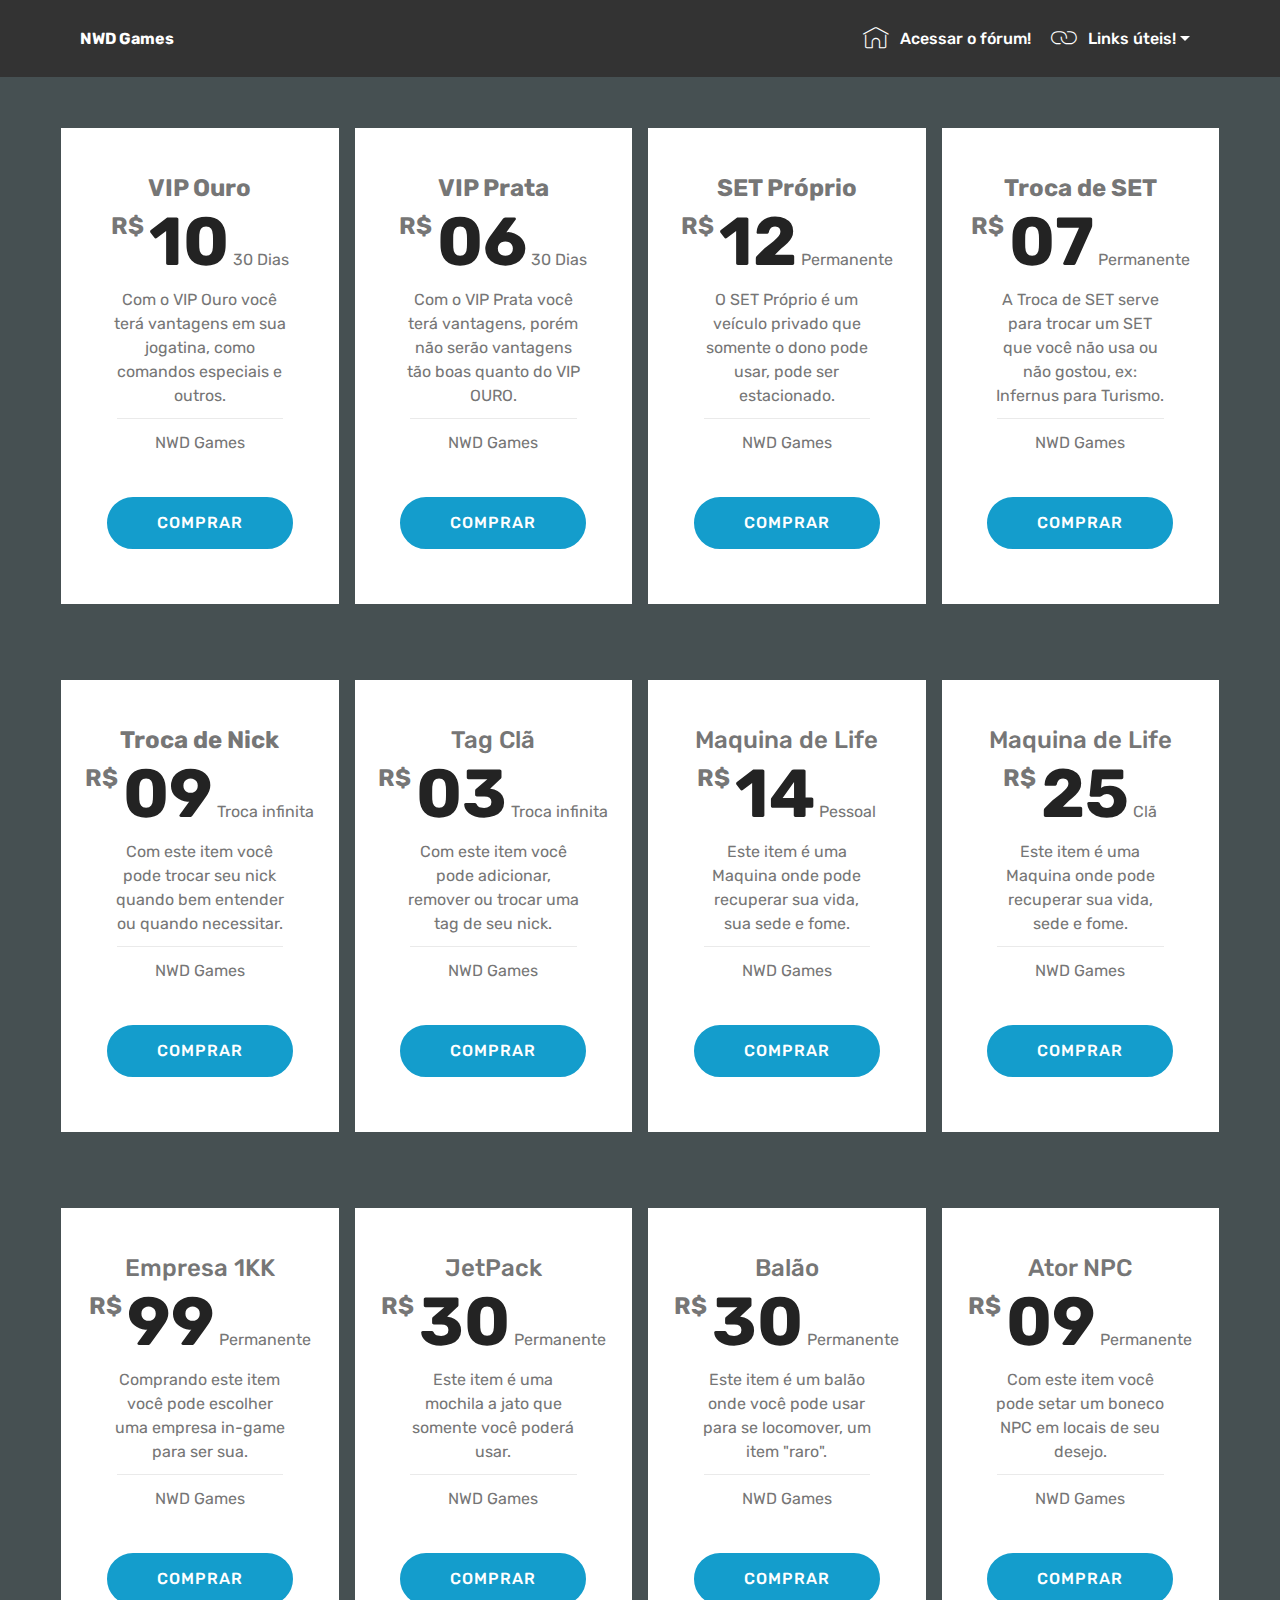
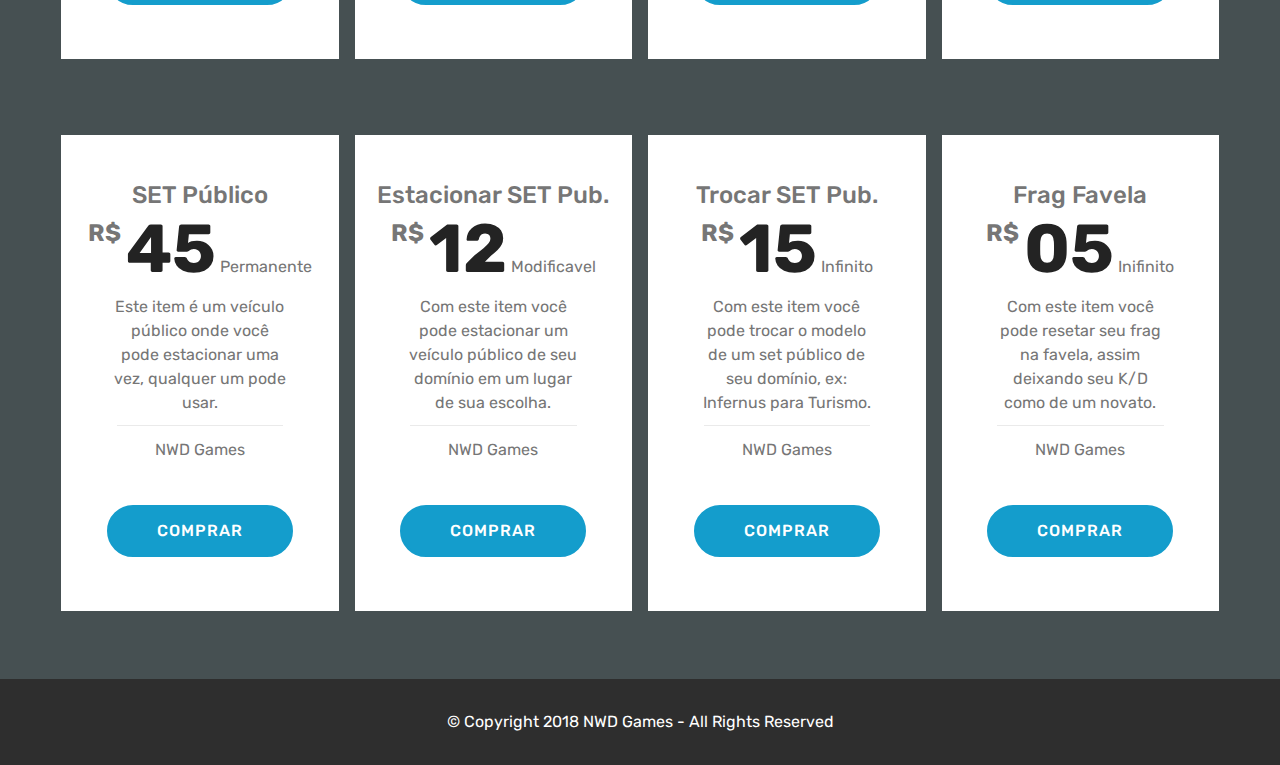
<file: index.html>
<!DOCTYPE html>
<html >
<head>
  <!-- Site made with Mobirise Website Builder v4.8.6, https://mobirise.com -->
  <meta charset="UTF-8">
  <meta http-equiv="X-UA-Compatible" content="IE=edge">
  <meta name="generator" content="Mobirise v4.8.6, mobirise.com">
  <meta name="viewport" content="width=device-width, initial-scale=1, minimum-scale=1">
  <link rel="shortcut icon" href="assets/images/g3csajg-16x16.png" type="image/x-icon">
  <meta name="description" content="">
  <title>Shopping NWD</title>
  <link rel="stylesheet" href="assets/web/assets/mobirise-icons/mobirise-icons.css">
  <link rel="stylesheet" href="assets/tether/tether.min.css">
  <link rel="stylesheet" href="assets/bootstrap/css/bootstrap.min.css">
  <link rel="stylesheet" href="assets/bootstrap/css/bootstrap-grid.min.css">
  <link rel="stylesheet" href="assets/bootstrap/css/bootstrap-reboot.min.css">
  <link rel="stylesheet" href="assets/dropdown/css/style.css">
  <link rel="stylesheet" href="assets/theme/css/style.css">
  <link rel="stylesheet" href="assets/mobirise/css/mbr-additional.css" type="text/css">
  
  
  
</head>
<body>
  <section class="menu cid-r7liRFFlUe" once="menu" id="menu1-8">

    

    <nav class="navbar navbar-expand beta-menu navbar-dropdown align-items-center navbar-fixed-top navbar-toggleable-sm">
        <button class="navbar-toggler navbar-toggler-right" type="button" data-toggle="collapse" data-target="#navbarSupportedContent" aria-controls="navbarSupportedContent" aria-expanded="false" aria-label="Toggle navigation">
            <div class="hamburger">
                <span></span>
                <span></span>
                <span></span>
                <span></span>
            </div>
        </button>
        <div class="menu-logo">
            <div class="navbar-brand">
                
                <span class="navbar-caption-wrap"><a class="navbar-caption text-white display-4" href="https://mobirise.co">NWD Games</a></span>
            </div>
        </div>
        <div class="collapse navbar-collapse" id="navbarSupportedContent">
            <ul class="navbar-nav nav-dropdown nav-right" data-app-modern-menu="true"><li class="nav-item">
                    <a class="nav-link link text-white display-4" href="http://nwdgames.forumbrasil.net" target="_blank">
                        <span class="mbri-home mbr-iconfont mbr-iconfont-btn"></span>Acessar o fórum!</a>
                </li><li class="nav-item dropdown open"><a class="nav-link link text-white dropdown-toggle display-4" href="http://nwdgames.forumbrasil.net" target="_blank" data-toggle="dropdown-submenu" aria-expanded="true"><span class="mbri-link mbr-iconfont mbr-iconfont-btn"></span>
                        Links úteis!</a><div class="dropdown-menu"><a class="text-white dropdown-item display-4" href="http://nwdgames.forumbrasil.net" target="_blank">Shopping</a><a class="text-white dropdown-item display-4" href="http://nwdgames.forumbrasil.net" target="_blank">Fórum</a></div></li></ul>
            
        </div>
    </nav>
</section>

<section class="engine"><a href="https://mobirise.info/x">css templates</a></section><section class="cid-r7kJTQDiKT" id="pricing-tables1-3">

    

    
    <div class="container">
        <div class="media-container-row">

            <div class="plan col-12 mx-2 my-2 justify-content-center col-lg-3">
                <div class="plan-header text-center pt-5">
                    <h3 class="plan-title mbr-fonts-style display-5"><strong>VIP Ouro</strong></h3>
                    <div class="plan-price">
                        <span class="price-value mbr-fonts-style display-5">R$
                        </span>
                        <span class="price-figure mbr-fonts-style display-1">10</span>
                        <small class="price-term mbr-fonts-style display-7">
                            30 Dias</small>
                    </div>
                </div>
                <div class="plan-body pb-5">
                    <div class="plan-list align-center">
                        <ul class="list-group list-group-flush mbr-fonts-style display-7">
                            <li class="list-group-item">Com o VIP Ouro você terá vantagens em sua jogatina, como comandos especiais e outros.</li>
                            <li class="list-group-item">
                                NWD Games</li>
                        </ul>
                    </div>
                    <div class="mbr-section-btn text-center pt-4"><a href="https://mobirise.co" class="btn btn-primary display-4">COMPRAR</a></div>
                </div>
            </div>

            <div class="plan col-12 mx-2 my-2 justify-content-center col-lg-3">
                <div class="plan-header text-center pt-5">
                    <h3 class="plan-title mbr-fonts-style display-5"><strong>
                        VIP Prata</strong></h3>
                    <div class="plan-price">
                        <span class="price-value mbr-fonts-style display-5">R$
                        </span>
                        <span class="price-figure mbr-fonts-style display-1">06</span>
                        <small class="price-term mbr-fonts-style display-7">30 Dias</small>
                    </div>
                </div>
                <div class="plan-body pb-5">
                    <div class="plan-list align-center">
                        <ul class="list-group list-group-flush mbr-fonts-style display-7">
                            <li class="list-group-item">
                                Com o VIP Prata você terá vantagens, porém não serão vantagens tão boas quanto do VIP OURO.</li>
                            <li class="list-group-item">
                                NWD Games</li>
                        </ul>
                    </div>
                    <div class="mbr-section-btn text-center pt-4"><a href="https://mobirise.co" class="btn btn-primary display-4">COMPRAR</a></div>
                </div>
            </div>

            <div class="plan col-12 mx-2 my-2 justify-content-center col-lg-3">
                <div class="plan-header text-center pt-5">
                    <h3 class="plan-title mbr-fonts-style display-5"><strong>
                        SET Próprio</strong></h3>
                    <div class="plan-price">
                        <span class="price-value mbr-fonts-style display-5">R$
                        </span>
                        <span class="price-figure mbr-fonts-style display-1">
                            12</span>
                        <small class="price-term mbr-fonts-style display-7">
                            Permanente</small>
                    </div>
                </div>
                <div class="plan-body pb-5">
                    <div class="plan-list align-center">
                        <ul class="list-group list-group-flush mbr-fonts-style display-7">
                            <li class="list-group-item">O SET Próprio é um veículo privado que somente o dono pode usar, pode ser estacionado.</li><li class="list-group-item">NWD Games</li>
                        </ul>
                    </div>
                    <div class="mbr-section-btn text-center pt-4"><a href="https://mobirise.co" class="btn btn-primary display-4">COMPRAR</a></div>
                </div>
            </div>

            <div class="plan col-12 mx-2 my-2 justify-content-center col-lg-3">
                <div class="plan-header text-center pt-5">
                    <h3 class="plan-title mbr-fonts-style display-5"><strong>
                        Troca de SET</strong></h3>
                    <div class="plan-price">
                        <span class="price-value mbr-fonts-style display-5">R$
                        </span>
                        <span class="price-figure mbr-fonts-style display-1">
                            07</span>
                        <small class="price-term mbr-fonts-style display-7">
                            Permanente</small>
                    </div>
                </div>
                <div class="plan-body pb-5">
                    <div class="plan-list align-center">
                        <ul class="list-group list-group-flush mbr-fonts-style display-7">
                            <li class="list-group-item">A Troca de SET serve para trocar um SET que você não usa ou não gostou, ex: Infernus para Turismo.
</li><li class="list-group-item">NWD Games</li>
                        </ul>
                    </div>
                    <div class="mbr-section-btn text-center pt-4"><a href="https://mobirise.co" class="btn btn-primary display-4">COMPRAR</a></div>
                </div>
            </div>
        </div>
    </div>
</section>

<section class="cid-r7ldrLvRHe" id="pricing-tables1-5">

    

    
    <div class="container">
        <div class="media-container-row">

            <div class="plan col-12 mx-2 my-2 justify-content-center col-lg-3">
                <div class="plan-header text-center pt-5">
                    <h3 class="plan-title mbr-fonts-style display-5"><strong>
                        Troca de Nick</strong></h3>
                    <div class="plan-price">
                        <span class="price-value mbr-fonts-style display-5">R$
                        </span>
                        <span class="price-figure mbr-fonts-style display-1">09</span>
                        <small class="price-term mbr-fonts-style display-7">Troca infinita</small>
                    </div>
                </div>
                <div class="plan-body pb-5">
                    <div class="plan-list align-center">
                        <ul class="list-group list-group-flush mbr-fonts-style display-7">
                            <li class="list-group-item">
                                Com este item você pode trocar seu nick quando bem entender ou quando necessitar.</li>
                            <li class="list-group-item">
                                NWD Games</li>
                        </ul>
                    </div>
                    <div class="mbr-section-btn text-center pt-4"><a href="https://mobirise.co" class="btn btn-primary display-4">COMPRAR</a></div>
                </div>
            </div>

            <div class="plan col-12 mx-2 my-2 justify-content-center col-lg-3">
                <div class="plan-header text-center pt-5">
                    <h3 class="plan-title mbr-fonts-style display-5">
                        Tag Clã</h3>
                    <div class="plan-price">
                        <span class="price-value mbr-fonts-style display-5">R$
                        </span>
                        <span class="price-figure mbr-fonts-style display-1">03</span>
                        <small class="price-term mbr-fonts-style display-7">
                            Troca infinita</small>
                    </div>
                </div>
                <div class="plan-body pb-5">
                    <div class="plan-list align-center">
                        <ul class="list-group list-group-flush mbr-fonts-style display-7">
                            <li class="list-group-item">
                                Com este item você pode adicionar, remover ou trocar uma tag de seu nick.</li>
                            <li class="list-group-item">
                                NWD Games</li>
                        </ul>
                    </div>
                    <div class="mbr-section-btn text-center pt-4"><a href="https://mobirise.co" class="btn btn-primary display-4">COMPRAR</a></div>
                </div>
            </div>

            <div class="plan col-12 mx-2 my-2 justify-content-center col-lg-3">
                <div class="plan-header text-center pt-5">
                    <h3 class="plan-title mbr-fonts-style display-5">
                        Maquina de Life</h3>
                    <div class="plan-price">
                        <span class="price-value mbr-fonts-style display-5">R$
                        </span>
                        <span class="price-figure mbr-fonts-style display-1">
                            14</span>
                        <small class="price-term mbr-fonts-style display-7">
                            Pessoal</small>
                    </div>
                </div>
                <div class="plan-body pb-5">
                    <div class="plan-list align-center">
                        <ul class="list-group list-group-flush mbr-fonts-style display-7">
                            <li class="list-group-item">
                                Este item é uma Maquina onde pode recuperar sua vida, sua sede e fome.</li>
                            <li class="list-group-item">
                                NWD Games</li>
                        </ul>
                    </div>
                    <div class="mbr-section-btn text-center pt-4"><a href="https://mobirise.co" class="btn btn-primary display-4">COMPRAR</a></div>
                </div>
            </div>

            <div class="plan col-12 mx-2 my-2 justify-content-center col-lg-3">
                <div class="plan-header text-center pt-5">
                    <h3 class="plan-title mbr-fonts-style display-5">
                        Maquina de Life</h3>
                    <div class="plan-price">
                        <span class="price-value mbr-fonts-style display-5">R$
                        </span>
                        <span class="price-figure mbr-fonts-style display-1">
                            25</span>
                        <small class="price-term mbr-fonts-style display-7">
                            Clã</small>
                    </div>
                </div>
                <div class="plan-body pb-5">
                    <div class="plan-list align-center">
                        <ul class="list-group list-group-flush mbr-fonts-style display-7">
                            <li class="list-group-item">Este item é uma Maquina onde pode recuperar sua vida, sede e fome.
</li><li class="list-group-item">NWD Games</li>
                        </ul>
                    </div>
                    <div class="mbr-section-btn text-center pt-4"><a href="https://mobirise.co" class="btn btn-primary display-4">COMPRAR</a></div>
                </div>
            </div>
        </div>
    </div>
</section>

<section class="cid-r7leY1fSsU" id="pricing-tables1-6">

    

    
    <div class="container">
        <div class="media-container-row">

            <div class="plan col-12 mx-2 my-2 justify-content-center col-lg-3">
                <div class="plan-header text-center pt-5">
                    <h3 class="plan-title mbr-fonts-style display-5">
                        Empresa 1KK</h3>
                    <div class="plan-price">
                        <span class="price-value mbr-fonts-style display-5">R$
                        </span>
                        <span class="price-figure mbr-fonts-style display-1">
                              99</span>
                        <small class="price-term mbr-fonts-style display-7">
                            Permanente</small>
                    </div>
                </div>
                <div class="plan-body pb-5">
                    <div class="plan-list align-center">
                        <ul class="list-group list-group-flush mbr-fonts-style display-7">
                            <li class="list-group-item">Comprando este item você pode escolher uma empresa in-game para ser sua.</li>
                            <li class="list-group-item">
                                NWD Games</li>
                        </ul>
                    </div>
                    <div class="mbr-section-btn text-center pt-4"><a href="https://mobirise.co" class="btn btn-primary display-4">COMPRAR</a></div>
                </div>
            </div>

            <div class="plan col-12 mx-2 my-2 justify-content-center col-lg-3">
                <div class="plan-header text-center pt-5">
                    <h3 class="plan-title mbr-fonts-style display-5">
                        JetPack</h3>
                    <div class="plan-price">
                        <span class="price-value mbr-fonts-style display-5">R$
                        </span>
                        <span class="price-figure mbr-fonts-style display-1">
                            30</span>
                        <small class="price-term mbr-fonts-style display-7">
                            Permanente</small>
                    </div>
                </div>
                <div class="plan-body pb-5">
                    <div class="plan-list align-center">
                        <ul class="list-group list-group-flush mbr-fonts-style display-7">
                            <li class="list-group-item">Este item é uma mochila a jato que somente você poderá usar.</li>
                            <li class="list-group-item">NWD Games</li>
                        </ul>
                    </div>
                    <div class="mbr-section-btn text-center pt-4"><a href="https://mobirise.co" class="btn btn-primary display-4">COMPRAR</a></div>
                </div>
            </div>

            <div class="plan col-12 mx-2 my-2 justify-content-center col-lg-3">
                <div class="plan-header text-center pt-5">
                    <h3 class="plan-title mbr-fonts-style display-5">
                        Balão</h3>
                    <div class="plan-price">
                        <span class="price-value mbr-fonts-style display-5">R$
                        </span>
                        <span class="price-figure mbr-fonts-style display-1">
                            30</span>
                        <small class="price-term mbr-fonts-style display-7">
                            Permanente</small>
                    </div>
                </div>
                <div class="plan-body pb-5">
                    <div class="plan-list align-center">
                        <ul class="list-group list-group-flush mbr-fonts-style display-7">
                            <li class="list-group-item">
                                Este item é um balão onde você pode usar para se locomover, um item "raro".</li>
                            <li class="list-group-item">
                                NWD Games</li>
                        </ul>
                    </div>
                    <div class="mbr-section-btn text-center pt-4"><a href="https://mobirise.co" class="btn btn-primary display-4">COMPRAR</a></div>
                </div>
            </div>

            <div class="plan col-12 mx-2 my-2 justify-content-center col-lg-3">
                <div class="plan-header text-center pt-5">
                    <h3 class="plan-title mbr-fonts-style display-5">
                        Ator NPC</h3>
                    <div class="plan-price">
                        <span class="price-value mbr-fonts-style display-5">R$
                        </span>
                        <span class="price-figure mbr-fonts-style display-1">
                            09</span>
                        <small class="price-term mbr-fonts-style display-7">
                            Permanente</small>
                    </div>
                </div>
                <div class="plan-body pb-5">
                    <div class="plan-list align-center">
                        <ul class="list-group list-group-flush mbr-fonts-style display-7">
                            <li class="list-group-item">
                                Com este item você pode setar um boneco NPC em locais de seu desejo.</li>
                            <li class="list-group-item">
                                NWD Games</li>
                        </ul>
                    </div>
                    <div class="mbr-section-btn text-center pt-4"><a href="https://mobirise.co" class="btn btn-primary display-4">COMPRAR</a></div>
                </div>
            </div>
        </div>
    </div>
</section>

<section class="cid-r7lhfxBCvO" id="pricing-tables1-7">

    

    
    <div class="container">
        <div class="media-container-row">

            <div class="plan col-12 mx-2 my-2 justify-content-center col-lg-3">
                <div class="plan-header text-center pt-5">
                    <h3 class="plan-title mbr-fonts-style display-5">
                        SET Público</h3>
                    <div class="plan-price">
                        <span class="price-value mbr-fonts-style display-5">R$
                        </span>
                        <span class="price-figure mbr-fonts-style display-1">45</span>
                        <small class="price-term mbr-fonts-style display-7">
                            Permanente</small>
                    </div>
                </div>
                <div class="plan-body pb-5">
                    <div class="plan-list align-center">
                        <ul class="list-group list-group-flush mbr-fonts-style display-7">
                            <li class="list-group-item">
                                Este item é um veículo público onde você pode estacionar uma vez, qualquer um pode usar.</li>
                            <li class="list-group-item">NWD Games</li>
                        </ul>
                    </div>
                    <div class="mbr-section-btn text-center pt-4"><a href="https://mobirise.co" class="btn btn-primary display-4">COMPRAR</a></div>
                </div>
            </div>

            <div class="plan col-12 mx-2 my-2 justify-content-center col-lg-3">
                <div class="plan-header text-center pt-5">
                    <h3 class="plan-title mbr-fonts-style display-5">
                        Estacionar SET Pub.</h3>
                    <div class="plan-price">
                        <span class="price-value mbr-fonts-style display-5">R$
                        </span>
                        <span class="price-figure mbr-fonts-style display-1">
                            12</span>
                        <small class="price-term mbr-fonts-style display-7">
                            Modificavel</small>
                    </div>
                </div>
                <div class="plan-body pb-5">
                    <div class="plan-list align-center">
                        <ul class="list-group list-group-flush mbr-fonts-style display-7">
                            <li class="list-group-item">
                                Com este item você pode estacionar um veículo público de seu domínio em um lugar de sua escolha.</li>
                            <li class="list-group-item">
                                NWD Games</li>
                        </ul>
                    </div>
                    <div class="mbr-section-btn text-center pt-4"><a href="https://mobirise.co" class="btn btn-primary display-4">COMPRAR</a></div>
                </div>
            </div>

            <div class="plan col-12 mx-2 my-2 justify-content-center col-lg-3">
                <div class="plan-header text-center pt-5">
                    <h3 class="plan-title mbr-fonts-style display-5">Trocar SET Pub.</h3>
                    <div class="plan-price">
                        <span class="price-value mbr-fonts-style display-5">R$
                        </span>
                        <span class="price-figure mbr-fonts-style display-1">15</span>
                        <small class="price-term mbr-fonts-style display-7">
                            Infinito</small>
                    </div>
                </div>
                <div class="plan-body pb-5">
                    <div class="plan-list align-center">
                        <ul class="list-group list-group-flush mbr-fonts-style display-7">
                            <li class="list-group-item">
                                Com este item você pode trocar o modelo de um set público de seu domínio, ex: Infernus para Turismo.</li>
                            <li class="list-group-item">
                                NWD Games</li>
                        </ul>
                    </div>
                    <div class="mbr-section-btn text-center pt-4"><a href="https://mobirise.co" class="btn btn-primary display-4">COMPRAR</a></div>
                </div>
            </div>

            <div class="plan col-12 mx-2 my-2 justify-content-center col-lg-3">
                <div class="plan-header text-center pt-5">
                    <h3 class="plan-title mbr-fonts-style display-5">
                        Frag Favela</h3>
                    <div class="plan-price">
                        <span class="price-value mbr-fonts-style display-5">R$
                        </span>
                        <span class="price-figure mbr-fonts-style display-1">
                            05</span>
                        <small class="price-term mbr-fonts-style display-7">
                            Inifinito</small>
                    </div>
                </div>
                <div class="plan-body pb-5">
                    <div class="plan-list align-center">
                        <ul class="list-group list-group-flush mbr-fonts-style display-7">
                            <li class="list-group-item"><span style="font-size: 1rem;">Com este item você pode resetar seu frag na favela, assim deixando seu K/D como de um novato.</span></li><li class="list-group-item"><span style="font-size: 1rem;">NWD Games</span><br></li>
                        </ul>
                    </div>
                    <div class="mbr-section-btn text-center pt-4"><a href="https://mobirise.co" class="btn btn-primary display-4">COMPRAR</a></div>
                </div>
            </div>
        </div>
    </div>
</section>

<section once="" class="cid-r7kSxvsG0Z" id="footer6-4">

    

    

    <div class="container">
        <div class="media-container-row align-center mbr-white">
            <div class="col-12">
                <p class="mbr-text mb-0 mbr-fonts-style display-7">
                    © Copyright 2018 NWD Games - All Rights Reserved
                </p>
            </div>
        </div>
    </div>
</section>


  <script src="assets/web/assets/jquery/jquery.min.js"></script>
  <script src="assets/popper/popper.min.js"></script>
  <script src="assets/tether/tether.min.js"></script>
  <script src="assets/bootstrap/js/bootstrap.min.js"></script>
  <script src="assets/smoothscroll/smooth-scroll.js"></script>
  <script src="assets/dropdown/js/script.min.js"></script>
  <script src="assets/touchswipe/jquery.touch-swipe.min.js"></script>
  <script src="assets/theme/js/script.js"></script>
  
  
</body>
</html>
</file>
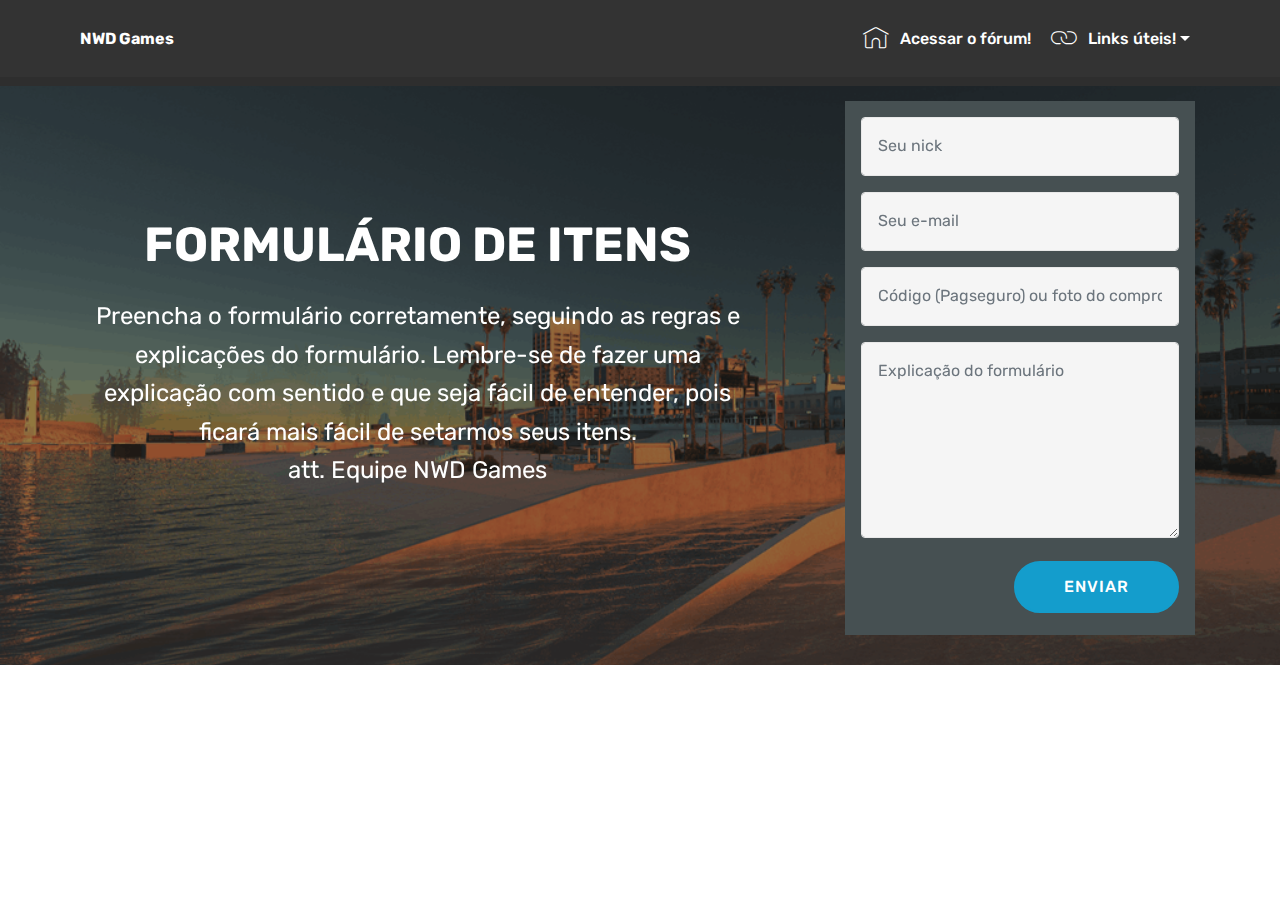
<file: page1.html>
<!DOCTYPE html>
<html >
<head>
  <!-- Site made with Mobirise Website Builder v4.8.6, https://mobirise.com -->
  <meta charset="UTF-8">
  <meta http-equiv="X-UA-Compatible" content="IE=edge">
  <meta name="generator" content="Mobirise v4.8.6, mobirise.com">
  <meta name="viewport" content="width=device-width, initial-scale=1, minimum-scale=1">
  <link rel="shortcut icon" href="assets/images/g3csajg-16x16.png" type="image/x-icon">
  <meta name="description" content="Website Builder Description">
  <title>Formulário</title>
  <link rel="stylesheet" href="assets/web/assets/mobirise-icons/mobirise-icons.css">
  <link rel="stylesheet" href="assets/tether/tether.min.css">
  <link rel="stylesheet" href="assets/bootstrap/css/bootstrap.min.css">
  <link rel="stylesheet" href="assets/bootstrap/css/bootstrap-grid.min.css">
  <link rel="stylesheet" href="assets/bootstrap/css/bootstrap-reboot.min.css">
  <link rel="stylesheet" href="assets/dropdown/css/style.css">
  <link rel="stylesheet" href="assets/theme/css/style.css">
  <link rel="stylesheet" href="assets/mobirise/css/mbr-additional.css" type="text/css">
  
  
  
</head>
<body>
  <section class="menu cid-r7liRFFlUe" once="menu" id="menu1-a">

    

    <nav class="navbar navbar-expand beta-menu navbar-dropdown align-items-center navbar-fixed-top navbar-toggleable-sm">
        <button class="navbar-toggler navbar-toggler-right" type="button" data-toggle="collapse" data-target="#navbarSupportedContent" aria-controls="navbarSupportedContent" aria-expanded="false" aria-label="Toggle navigation">
            <div class="hamburger">
                <span></span>
                <span></span>
                <span></span>
                <span></span>
            </div>
        </button>
        <div class="menu-logo">
            <div class="navbar-brand">
                
                <span class="navbar-caption-wrap"><a class="navbar-caption text-white display-4" href="https://mobirise.co">NWD Games</a></span>
            </div>
        </div>
        <div class="collapse navbar-collapse" id="navbarSupportedContent">
            <ul class="navbar-nav nav-dropdown nav-right" data-app-modern-menu="true"><li class="nav-item">
                    <a class="nav-link link text-white display-4" href="http://nwdgames.forumbrasil.net" target="_blank">
                        <span class="mbri-home mbr-iconfont mbr-iconfont-btn"></span>Acessar o fórum!</a>
                </li><li class="nav-item dropdown open"><a class="nav-link link text-white dropdown-toggle display-4" href="http://nwdgames.forumbrasil.net" target="_blank" data-toggle="dropdown-submenu" aria-expanded="true"><span class="mbri-link mbr-iconfont mbr-iconfont-btn"></span>
                        Links úteis!</a><div class="dropdown-menu"><a class="text-white dropdown-item display-4" href="http://nwdgames.forumbrasil.net" target="_blank">Shopping</a><a class="text-white dropdown-item display-4" href="http://nwdgames.forumbrasil.net" target="_blank">Fórum</a></div></li></ul>
            
        </div>
    </nav>
</section>

<section class="engine"><a href="https://mobirise.info/u">bootstrap responsive templates</a></section><section once="" class="cid-r7kSxvsG0Z" id="footer6-9">

    

    

    <div class="container">
        <div class="media-container-row align-center mbr-white">
            <div class="col-12">
                <p class="mbr-text mb-0 mbr-fonts-style display-7">
                    © Copyright 2018 NWD Games - All Rights Reserved
                </p>
            </div>
        </div>
    </div>
</section>

<section class="cid-r7puvWwwKP mbr-parallax-background" id="header15-b">

    

    <div class="mbr-overlay" style="opacity: 0.5; background-color: rgb(35, 35, 35);"></div>

    <div class="container align-right">
<div class="row">
    <div class="mbr-white col-lg-8 col-md-7 content-container">
        <h1 class="mbr-section-title mbr-bold pb-3 mbr-fonts-style display-2">
            <br><br>FORMULÁRIO DE ITENS</h1>
        <p class="mbr-text pb-3 mbr-fonts-style display-5">Preencha o formulário corretamente, seguindo as regras e explicações do formulário. Lembre-se de fazer uma explicação com sentido e que seja fácil de entender, pois ficará mais fácil de setarmos seus itens.<br>att. Equipe NWD Games<br><br></p>
    </div>
    <div class="col-lg-4 col-md-5">
    <div class="form-container">
        <div class="media-container-column" data-form-type="formoid">
            <div data-form-alert="" hidden="" class="align-center">Seu formulário foi enviado com sucesso!</div>
            <form class="mbr-form" action="https://mobirise.com/" method="post" data-form-title="Mobirise Form"><input type="hidden" name="email" data-form-email="true" value="dXyMwbAX0al4UKQLbwcYgBrFUKJpyaE9tbYUt95jLPwK0oVodz7ROhodh5rJD2gS535pjiGkMCdoXmR8tJHvK7/TgDneRr5aChl+e6S15fMOqdVXZ2eF3cvhWc8rwVq0">
                <div data-for="name">
                    <div class="form-group">
                        <input type="text" class="form-control px-3" name="name" data-form-field="Name" placeholder="Seu nick" required="" id="name-header15-b">
                    </div>
                </div>
                <div data-for="email">
                    <div class="form-group">
                        <input type="email" class="form-control px-3" name="email" data-form-field="Email" placeholder="Seu e-mail" required="" id="email-header15-b">
                    </div>
                </div>
                <div data-for="phone">
                    <div class="form-group">
                        <input type="tel" class="form-control px-3" name="phone" data-form-field="Phone" placeholder="Código (Pagseguro) ou foto do comprovante." id="phone-header15-b">
                    </div>
                </div>
                <div class="form-group" data-for="message">
                    <textarea type="text" class="form-control px-3" name="message" rows="7" placeholder="Explicação do formulário" data-form-field="Message" id="message-header15-b"></textarea>
                </div>
                <span class="input-group-btn"><button href="" type="submit" class="btn btn-form btn-primary display-4">ENVIAR</button></span>
            </form>
        </div>
    </div>
    </div>
</div>
    </div>
    
</section>


  <script src="assets/web/assets/jquery/jquery.min.js"></script>
  <script src="assets/popper/popper.min.js"></script>
  <script src="assets/tether/tether.min.js"></script>
  <script src="assets/bootstrap/js/bootstrap.min.js"></script>
  <script src="assets/smoothscroll/smooth-scroll.js"></script>
  <script src="assets/dropdown/js/script.min.js"></script>
  <script src="assets/touchswipe/jquery.touch-swipe.min.js"></script>
  <script src="assets/parallax/jarallax.min.js"></script>
  <script src="assets/theme/js/script.js"></script>
  <script src="assets/formoid/formoid.min.js"></script>
  
  
</body>
</html>
</file>
<file: assets/web/assets/mobirise-icons/mobirise-icons.css>
@font-face {
  font-family: 'MobiriseIcons';
  src:  url('mobirise-icons.eot?spat4u');
  src:  url('mobirise-icons.eot?spat4u#iefix') format('embedded-opentype'),
    url('mobirise-icons.ttf?spat4u') format('truetype'),
    url('mobirise-icons.woff?spat4u') format('woff'),
    url('mobirise-icons.svg?spat4u#MobiriseIcons') format('svg');
  font-weight: normal;
  font-style: normal;
}

[class^="mbri-"], [class*=" mbri-"] {
  /* use !important to prevent issues with browser extensions that change fonts */
  font-family: MobiriseIcons !important;
  speak: none;
  font-style: normal;
  font-weight: normal;
  font-variant: normal;
  text-transform: none;
  line-height: 1;

  /* Better Font Rendering =========== */
  -webkit-font-smoothing: antialiased;
  -moz-osx-font-smoothing: grayscale;
}

.mbri-add-submenu:before {
  content: "\e900";
}
.mbri-alert:before {
  content: "\e901";
}
.mbri-align-center:before {
  content: "\e902";
}
.mbri-align-justify:before {
  content: "\e903";
}
.mbri-align-left:before {
  content: "\e904";
}
.mbri-align-right:before {
  content: "\e905";
}
.mbri-android:before {
  content: "\e906";
}
.mbri-apple:before {
  content: "\e907";
}
.mbri-arrow-down:before {
  content: "\e908";
}
.mbri-arrow-next:before {
  content: "\e909";
}
.mbri-arrow-prev:before {
  content: "\e90a";
}
.mbri-arrow-up:before {
  content: "\e90b";
}
.mbri-bold:before {
  content: "\e90c";
}
.mbri-bookmark:before {
  content: "\e90d";
}
.mbri-bootstrap:before {
  content: "\e90e";
}
.mbri-briefcase:before {
  content: "\e90f";
}
.mbri-browse:before {
  content: "\e910";
}
.mbri-bulleted-list:before {
  content: "\e911";
}
.mbri-calendar:before {
  content: "\e912";
}
.mbri-camera:before {
  content: "\e913";
}
.mbri-cart-add:before {
  content: "\e914";
}
.mbri-cart-full:before {
  content: "\e915";
}
.mbri-cash:before {
  content: "\e916";
}
.mbri-change-style:before {
  content: "\e917";
}
.mbri-chat:before {
  content: "\e918";
}
.mbri-clock:before {
  content: "\e919";
}
.mbri-close:before {
  content: "\e91a";
}
.mbri-cloud:before {
  content: "\e91b";
}
.mbri-code:before {
  content: "\e91c";
}
.mbri-contact-form:before {
  content: "\e91d";
}
.mbri-credit-card:before {
  content: "\e91e";
}
.mbri-cursor-click:before {
  content: "\e91f";
}
.mbri-cust-feedback:before {
  content: "\e920";
}
.mbri-database:before {
  content: "\e921";
}
.mbri-delivery:before {
  content: "\e922";
}
.mbri-desktop:before {
  content: "\e923";
}
.mbri-devices:before {
  content: "\e924";
}
.mbri-down:before {
  content: "\e925";
}
.mbri-download:before {
  content: "\e989";
}
.mbri-drag-n-drop:before {
  content: "\e927";
}
.mbri-drag-n-drop2:before {
  content: "\e928";
}
.mbri-edit:before {
  content: "\e929";
}
.mbri-edit2:before {
  content: "\e92a";
}
.mbri-error:before {
  content: "\e92b";
}
.mbri-extension:before {
  content: "\e92c";
}
.mbri-features:before {
  content: "\e92d";
}
.mbri-file:before {
  content: "\e92e";
}
.mbri-flag:before {
  content: "\e92f";
}
.mbri-folder:before {
  content: "\e930";
}
.mbri-gift:before {
  content: "\e931";
}
.mbri-github:before {
  content: "\e932";
}
.mbri-globe:before {
  content: "\e933";
}
.mbri-globe-2:before {
  content: "\e934";
}
.mbri-growing-chart:before {
  content: "\e935";
}
.mbri-hearth:before {
  content: "\e936";
}
.mbri-help:before {
  content: "\e937";
}
.mbri-home:before {
  content: "\e938";
}
.mbri-hot-cup:before {
  content: "\e939";
}
.mbri-idea:before {
  content: "\e93a";
}
.mbri-image-gallery:before {
  content: "\e93b";
}
.mbri-image-slider:before {
  content: "\e93c";
}
.mbri-info:before {
  content: "\e93d";
}
.mbri-italic:before {
  content: "\e93e";
}
.mbri-key:before {
  content: "\e93f";
}
.mbri-laptop:before {
  content: "\e940";
}
.mbri-layers:before {
  content: "\e941";
}
.mbri-left-right:before {
  content: "\e942";
}
.mbri-left:before {
  content: "\e943";
}
.mbri-letter:before {
  content: "\e944";
}
.mbri-like:before {
  content: "\e945";
}
.mbri-link:before {
  content: "\e946";
}
.mbri-lock:before {
  content: "\e947";
}
.mbri-login:before {
  content: "\e948";
}
.mbri-logout:before {
  content: "\e949";
}
.mbri-magic-stick:before {
  content: "\e94a";
}
.mbri-map-pin:before {
  content: "\e94b";
}
.mbri-menu:before {
  content: "\e94c";
}
.mbri-mobile:before {
  content: "\e94d";
}
.mbri-mobile2:before {
  content: "\e94e";
}
.mbri-mobirise:before {
  content: "\e94f";
}
.mbri-more-horizontal:before {
  content: "\e950";
}
.mbri-more-vertical:before {
  content: "\e951";
}
.mbri-music:before {
  content: "\e952";
}
.mbri-new-file:before {
  content: "\e953";
}
.mbri-numbered-list:before {
  content: "\e954";
}
.mbri-opened-folder:before {
  content: "\e955";
}
.mbri-pages:before {
  content: "\e956";
}
.mbri-paper-plane:before {
  content: "\e957";
}
.mbri-paperclip:before {
  content: "\e958";
}
.mbri-photo:before {
  content: "\e959";
}
.mbri-photos:before {
  content: "\e95a";
}
.mbri-pin:before {
  content: "\e95b";
}
.mbri-play:before {
  content: "\e95c";
}
.mbri-plus:before {
  content: "\e95d";
}
.mbri-preview:before {
  content: "\e95e";
}
.mbri-print:before {
  content: "\e95f";
}
.mbri-protect:before {
  content: "\e960";
}
.mbri-question:before {
  content: "\e961";
}
.mbri-quote-left:before {
  content: "\e962";
}
.mbri-quote-right:before {
  content: "\e963";
}
.mbri-refresh:before {
  content: "\e964";
}
.mbri-responsive:before {
  content: "\e965";
}
.mbri-right:before {
  content: "\e966";
}
.mbri-rocket:before {
  content: "\e967";
}
.mbri-sad-face:before {
  content: "\e968";
}
.mbri-sale:before {
  content: "\e969";
}
.mbri-save:before {
  content: "\e96a";
}
.mbri-search:before {
  content: "\e96b";
}
.mbri-setting:before {
  content: "\e96c";
}
.mbri-setting2:before {
  content: "\e96d";
}
.mbri-setting3:before {
  content: "\e96e";
}
.mbri-share:before {
  content: "\e96f";
}
.mbri-shopping-bag:before {
  content: "\e970";
}
.mbri-shopping-basket:before {
  content: "\e971";
}
.mbri-shopping-cart:before {
  content: "\e972";
}
.mbri-sites:before {
  content: "\e973";
}
.mbri-smile-face:before {
  content: "\e974";
}
.mbri-speed:before {
  content: "\e975";
}
.mbri-star:before {
  content: "\e976";
}
.mbri-success:before {
  content: "\e977";
}
.mbri-sun:before {
  content: "\e978";
}
.mbri-sun2:before {
  content: "\e979";
}
.mbri-tablet:before {
  content: "\e97a";
}
.mbri-tablet-vertical:before {
  content: "\e97b";
}
.mbri-target:before {
  content: "\e97c";
}
.mbri-timer:before {
  content: "\e97d";
}
.mbri-to-ftp:before {
  content: "\e97e";
}
.mbri-to-local-drive:before {
  content: "\e97f";
}
.mbri-touch-swipe:before {
  content: "\e980";
}
.mbri-touch:before {
  content: "\e981";
}
.mbri-trash:before {
  content: "\e982";
}
.mbri-underline:before {
  content: "\e983";
}
.mbri-unlink:before {
  content: "\e984";
}
.mbri-unlock:before {
  content: "\e985";
}
.mbri-up-down:before {
  content: "\e986";
}
.mbri-up:before {
  content: "\e987";
}
.mbri-update:before {
  content: "\e988";
}
.mbri-upload:before {
 content: "\e926"; 
}
.mbri-user:before {
  content: "\e98a";
}
.mbri-user2:before {
  content: "\e98b";
}
.mbri-users:before {
  content: "\e98c";
}
.mbri-video:before {
  content: "\e98d";
}
.mbri-video-play:before {
  content: "\e98e";
}
.mbri-watch:before {
  content: "\e98f";
}
.mbri-website-theme:before {
  content: "\e990";
}
.mbri-wifi:before {
  content: "\e991";
}
.mbri-windows:before {
  content: "\e992";
}
.mbri-zoom-out:before {
  content: "\e993";
}
.mbri-redo:before {
  content: "\e994";
}
.mbri-undo:before {
  content: "\e995";
}
</file>
<file: assets/dropdown/css/style.css>
.navbar-dropdown {
  left: 0;
  padding: 0;
  position: absolute;
  right: 0;
  top: 0;
  transition: all 0.45s ease;
  z-index: 1030;
  background: #282828; }
  .navbar-dropdown .navbar-logo {
    margin-right: 0.8rem;
    transition: margin 0.3s ease-in-out;
    vertical-align: middle; }
    .navbar-dropdown .navbar-logo img {
      height: 3.125rem;
      transition: all 0.3s ease-in-out; }
    .navbar-dropdown .navbar-logo.mbr-iconfont {
      font-size: 3.125rem;
      line-height: 3.125rem; }
  .navbar-dropdown .navbar-caption {
    font-weight: 700;
    white-space: normal;
    vertical-align: -4px;
    line-height: 3.125rem !important; }
    .navbar-dropdown .navbar-caption, .navbar-dropdown .navbar-caption:hover {
      color: inherit;
      text-decoration: none; }
  .navbar-dropdown .mbr-iconfont + .navbar-caption {
    vertical-align: -1px; }
  .navbar-dropdown.navbar-fixed-top {
    position: fixed; }
  .navbar-dropdown .navbar-brand span {
    vertical-align: -4px; }
  .navbar-dropdown.bg-color.transparent {
    background: none; }
  .navbar-dropdown.navbar-short .navbar-brand {
    padding: 0.625rem 0; }
    .navbar-dropdown.navbar-short .navbar-brand span {
      vertical-align: -1px; }
  .navbar-dropdown.navbar-short .navbar-caption {
    line-height: 2.375rem !important;
    vertical-align: -2px; }
  .navbar-dropdown.navbar-short .navbar-logo {
    margin-right: 0.5rem; }
    .navbar-dropdown.navbar-short .navbar-logo img {
      height: 2.375rem; }
    .navbar-dropdown.navbar-short .navbar-logo.mbr-iconfont {
      font-size: 2.375rem;
      line-height: 2.375rem; }
  .navbar-dropdown.navbar-short .mbr-table-cell {
    height: 3.625rem; }
  .navbar-dropdown .navbar-close {
    left: 0.6875rem;
    position: fixed;
    top: 0.75rem;
    z-index: 1000; }
  .navbar-dropdown .hamburger-icon {
    content: "";
    display: inline-block;
    vertical-align: middle;
    width: 16px;
    -webkit-box-shadow: 0 -6px 0 1px #282828,0 0 0 1px #282828,0 6px 0 1px #282828;
    -moz-box-shadow: 0 -6px 0 1px #282828,0 0 0 1px #282828,0 6px 0 1px #282828;
    box-shadow: 0 -6px 0 1px #282828,0 0 0 1px #282828,0 6px 0 1px #282828; }

.dropdown-menu .dropdown-toggle[data-toggle="dropdown-submenu"]::after {
  border-bottom: 0.35em solid transparent;
  border-left: 0.35em solid;
  border-right: 0;
  border-top: 0.35em solid transparent;
  margin-left: 0.3rem; }

.dropdown-menu .dropdown-item:focus {
  outline: 0; }

.nav-dropdown {
  font-size: 0.75rem;
  font-weight: 500;
  height: auto !important; }
  .nav-dropdown .nav-btn {
    padding-left: 1rem; }
  .nav-dropdown .link {
    margin: .667em 1.667em;
    font-weight: 500;
    padding: 0;
    transition: color .2s ease-in-out; }
    .nav-dropdown .link.dropdown-toggle {
      margin-right: 2.583em; }
      .nav-dropdown .link.dropdown-toggle::after {
        margin-left: .25rem;
        border-top: 0.35em solid;
        border-right: 0.35em solid transparent;
        border-left: 0.35em solid transparent;
        border-bottom: 0; }
      .nav-dropdown .link.dropdown-toggle[aria-expanded="true"] {
        margin: 0;
        padding: 0.667em 3.263em  0.667em 1.667em; }
  .nav-dropdown .link::after,
  .nav-dropdown .dropdown-item::after {
    color: inherit; }
  .nav-dropdown .btn {
    font-size: 0.75rem;
    font-weight: 700;
    letter-spacing: 0;
    margin-bottom: 0;
    padding-left: 1.25rem;
    padding-right: 1.25rem; }
  .nav-dropdown .dropdown-menu {
    border-radius: 0;
    border: 0;
    left: 0;
    margin: 0;
    padding-bottom: 1.25rem;
    padding-top: 1.25rem;
    position: relative; }
  .nav-dropdown .dropdown-submenu {
    margin-left: 0.125rem;
    top: 0; }
  .nav-dropdown .dropdown-item {
    font-weight: 500;
    line-height: 2;
    padding: 0.3846em 4.615em 0.3846em 1.5385em;
    position: relative;
    transition: color .2s ease-in-out, background-color .2s ease-in-out; }
    .nav-dropdown .dropdown-item::after {
      margin-top: -0.3077em;
      position: absolute;
      right: 1.1538em;
      top: 50%; }
    .nav-dropdown .dropdown-item:focus, .nav-dropdown .dropdown-item:hover {
      background: none; }

@media (max-width: 767px) {
  .nav-dropdown.navbar-toggleable-sm {
    bottom: 0;
    display: none;
    left: 0;
    overflow-x: hidden;
    position: fixed;
    top: 0;
    transform: translateX(-100%);
    -ms-transform: translateX(-100%);
    -webkit-transform: translateX(-100%);
    width: 18.75rem;
    z-index: 999; } }
.nav-dropdown.navbar-toggleable-xl {
  bottom: 0;
  display: none;
  left: 0;
  overflow-x: hidden;
  position: fixed;
  top: 0;
  transform: translateX(-100%);
  -ms-transform: translateX(-100%);
  -webkit-transform: translateX(-100%);
  width: 18.75rem;
  z-index: 999; }

.nav-dropdown-sm {
  display: block !important;
  overflow-x: hidden;
  overflow: auto;
  padding-top: 3.875rem; }
  .nav-dropdown-sm::after {
    content: "";
    display: block;
    height: 3rem;
    width: 100%; }
  .nav-dropdown-sm.collapse.in ~ .navbar-close {
    display: block !important; }
  .nav-dropdown-sm.collapsing, .nav-dropdown-sm.collapse.in {
    transform: translateX(0);
    -ms-transform: translateX(0);
    -webkit-transform: translateX(0);
    transition: all 0.25s ease-out;
    -webkit-transition: all 0.25s ease-out;
    background: #282828; }
  .nav-dropdown-sm.collapsing[aria-expanded="false"] {
    transform: translateX(-100%);
    -ms-transform: translateX(-100%);
    -webkit-transform: translateX(-100%); }
  .nav-dropdown-sm .nav-item {
    display: block;
    margin-left: 0 !important;
    padding-left: 0; }
  .nav-dropdown-sm .link,
  .nav-dropdown-sm .dropdown-item {
    border-top: 1px dotted rgba(255, 255, 255, 0.1);
    font-size: 0.8125rem;
    line-height: 1.6;
    margin: 0 !important;
    padding: 0.875rem 2.4rem 0.875rem 1.5625rem !important;
    position: relative;
    white-space: normal; }
    .nav-dropdown-sm .link:focus, .nav-dropdown-sm .link:hover,
    .nav-dropdown-sm .dropdown-item:focus,
    .nav-dropdown-sm .dropdown-item:hover {
      background: rgba(0, 0, 0, 0.2) !important;
      color: #c0a375; }
  .nav-dropdown-sm .nav-btn {
    position: relative;
    padding: 1.5625rem 1.5625rem 0 1.5625rem; }
    .nav-dropdown-sm .nav-btn::before {
      border-top: 1px dotted rgba(255, 255, 255, 0.1);
      content: "";
      left: 0;
      position: absolute;
      top: 0;
      width: 100%; }
    .nav-dropdown-sm .nav-btn + .nav-btn {
      padding-top: 0.625rem; }
      .nav-dropdown-sm .nav-btn + .nav-btn::before {
        display: none; }
  .nav-dropdown-sm .btn {
    padding: 0.625rem 0; }
  .nav-dropdown-sm .dropdown-toggle[data-toggle="dropdown-submenu"]::after {
    margin-left: .25rem;
    border-top: 0.35em solid;
    border-right: 0.35em solid transparent;
    border-left: 0.35em solid transparent;
    border-bottom: 0; }
  .nav-dropdown-sm .dropdown-toggle[data-toggle="dropdown-submenu"][aria-expanded="true"]::after {
    border-top: 0;
    border-right: 0.35em solid transparent;
    border-left: 0.35em solid transparent;
    border-bottom: 0.35em solid; }
  .nav-dropdown-sm .dropdown-menu {
    margin: 0;
    padding: 0;
    position: relative;
    top: 0;
    left: 0;
    width: 100%;
    border: 0;
    float: none;
    border-radius: 0;
    background: none; }
  .nav-dropdown-sm .dropdown-submenu {
    left: 100%;
    margin-left: 0.125rem;
    margin-top: -1.25rem;
    top: 0; }

.navbar-toggleable-sm .nav-dropdown .dropdown-menu {
  position: absolute; }

.navbar-toggleable-sm .nav-dropdown .dropdown-submenu {
  left: 100%;
  margin-left: 0.125rem;
  margin-top: -1.25rem;
  top: 0; }

.navbar-toggleable-sm.opened .nav-dropdown .dropdown-menu {
  position: relative; }

.navbar-toggleable-sm.opened .nav-dropdown .dropdown-submenu {
  left: 0;
  margin-left: 00rem;
  margin-top: 0rem;
  top: 0; }

.is-builder .nav-dropdown.collapsing {
  transition: none !important; }

/*# sourceMappingURL=style.css.map */
</file>
<file: assets/theme/css/style.css>
/*!
 * Mobirise v4 theme (https://mobirise.com/)
 * Copyright 2017 Mobirise
 */section{background-color:#eeeeee}section,.container,.container-fluid{position:relative;word-wrap:break-word}a.mbr-iconfont:hover{text-decoration:none}.article .lead p,.article .lead ul,.article .lead ol,.article .lead pre,.article .lead blockquote{margin-bottom:0}a{font-style:normal;font-weight:400;cursor:pointer}a,a:hover{text-decoration:none}figure{margin-bottom:0}body{color:#232323}h1,h2,h3,h4,h5,h6,.h1,.h2,.h3,.h4,.h5,.h6,.display-1,.display-2,.display-3,.display-4{line-height:1;word-break:break-word;word-wrap:break-word}b,strong{font-weight:bold}blockquote{padding:10px 0 10px 20px;position:relative;border-left:2px solid;border-color:#ff3366}input:-webkit-autofill,input:-webkit-autofill:hover,input:-webkit-autofill:focus,input:-webkit-autofill:active{transition-delay:9999s;transition-property:background-color, color}textarea[type="hidden"]{display:none}body{position:relative}section{background-position:50% 50%;background-repeat:no-repeat;background-size:cover}section .mbr-background-video,section .mbr-background-video-preview{position:absolute;bottom:0;left:0;right:0;top:0}.hidden{visibility:hidden}.mbr-z-index20{z-index:20}/*! Base colors */.mbr-white{color:#ffffff}.mbr-black{color:#000000}.mbr-bg-white{background-color:#ffffff}.mbr-bg-black{background-color:#000000}/*! Text-aligns */.align-left{text-align:left}.align-center{text-align:center}.align-right{text-align:right}@media (max-width: 767px){.align-left,.align-center,.align-right,.mbr-section-btn,.mbr-section-title{text-align:center}}/*! Font-weight  */.mbr-light{font-weight:300}.mbr-regular{font-weight:400}.mbr-semibold{font-weight:500}.mbr-bold{font-weight:700}/*! Media  */.media-size-item{-webkit-flex:1 1 auto;-moz-flex:1 1 auto;-ms-flex:1 1 auto;-o-flex:1 1 auto;flex:1 1 auto}.media-content{-webkit-flex-basis:100%;flex-basis:100%}.media-container-row{display:-ms-flexbox;display:-webkit-flex;display:flex;-webkit-flex-direction:row;-ms-flex-direction:row;flex-direction:row;-webkit-flex-wrap:wrap;-ms-flex-wrap:wrap;flex-wrap:wrap;-webkit-justify-content:center;-ms-flex-pack:center;justify-content:center;-webkit-align-content:center;-ms-flex-line-pack:center;align-content:center;-webkit-align-items:start;-ms-flex-align:start;align-items:start}.media-container-row .media-size-item{width:400px}.media-container-column{display:-ms-flexbox;display:-webkit-flex;display:flex;-webkit-flex-direction:column;-ms-flex-direction:column;flex-direction:column;-webkit-flex-wrap:wrap;-ms-flex-wrap:wrap;flex-wrap:wrap;-webkit-justify-content:center;-ms-flex-pack:center;justify-content:center;-webkit-align-content:center;-ms-flex-line-pack:center;align-content:center;-webkit-align-items:stretch;-ms-flex-align:stretch;align-items:stretch}.media-container-column>*{width:100%}@media (min-width: 992px){.media-container-row{-webkit-flex-wrap:nowrap;-ms-flex-wrap:nowrap;flex-wrap:nowrap}}figure{overflow:hidden}figure[mbr-media-size]{transition:width 0.1s}.mbr-figure img,.mbr-figure iframe{display:block;width:100%}.card{background-color:transparent;border:none}.card-img{text-align:center;flex-shrink:0;-webkit-flex-shrink:0}.media{max-width:100%;margin:0 auto}.mbr-figure{-ms-flex-item-align:center;-ms-grid-row-align:center;-webkit-align-self:center;align-self:center}.media-container>div{max-width:100%}.mbr-figure img,.card-img img{width:100%}@media (max-width: 991px){.media-size-item{width:auto !important}.media{width:auto}.mbr-figure{width:100% !important}}/*! Buttons */.mbr-section-btn{margin-left:-.25rem;margin-right:-.25rem;font-size:0}nav .mbr-section-btn{margin-left:0rem;margin-right:0rem}/*! Btn icon margin */.btn .mbr-iconfont,.btn.btn-sm .mbr-iconfont{cursor:pointer;margin-right:0.5rem}.btn.btn-md .mbr-iconfont,.btn.btn-md .mbr-iconfont{margin-right:0.8rem}.mbr-regular{font-weight:400}.mbr-semibold{font-weight:500}.mbr-bold{font-weight:700}[type="submit"]{-webkit-appearance:none}/*! Full-screen */.mbr-fullscreen .mbr-overlay{min-height:100vh}.mbr-fullscreen{display:flex;display:-webkit-flex;display:-moz-flex;display:-ms-flex;display:-o-flex;align-items:center;-webkit-align-items:center;min-height:100vh;padding-top:3rem;padding-bottom:3rem}/*! Map */.map{height:25rem;position:relative}.map iframe{width:100%;height:100%}.form-asterisk{font-family:initial;position:absolute;top:-2px;font-weight:normal}/*! Scroll to top arrow */.mbr-arrow-up{bottom:25px;right:90px;position:fixed;text-align:right;z-index:5000;color:#ffffff;font-size:32px;transform:rotate(180deg);-webkit-transform:rotate(180deg)}.mbr-arrow-up a{background:rgba(0,0,0,0.2);border-radius:3px;color:#fff;display:inline-block;height:60px;width:60px;outline-style:none !important;position:relative;text-decoration:none;transition:all .3s ease-in-out;cursor:pointer;text-align:center}.mbr-arrow-up a:hover{background-color:rgba(0,0,0,0.4)}.mbr-arrow-up a i{line-height:60px}.mbr-arrow-up-icon{display:block;color:#fff}.mbr-arrow-up-icon::before{content:"\203a";display:inline-block;font-family:serif;font-size:32px;line-height:1;font-style:normal;position:relative;top:6px;left:-4px;-webkit-transform:rotate(-90deg);transform:rotate(-90deg)}/*! Arrow Down */.mbr-arrow{position:absolute;bottom:45px;left:50%;width:60px;height:60px;cursor:pointer;background-color:rgba(80,80,80,0.5);border-radius:50%;-webkit-transform:translateX(-50%);transform:translateX(-50%)}.mbr-arrow>a{display:inline-block;text-decoration:none;outline-style:none;-webkit-animation:arrowdown 1.7s ease-in-out infinite;animation:arrowdown 1.7s ease-in-out infinite}.mbr-arrow>a>i{position:absolute;top:-2px;left:15px;font-size:2rem}@keyframes arrowdown{0%{transform:translateY(0px);-webkit-transform:translateY(0px)}50%{transform:translateY(-5px);-webkit-transform:translateY(-5px)}100%{transform:translateY(0px);-webkit-transform:translateY(0px)}}@-webkit-keyframes arrowdown{0%{transform:translateY(0px);-webkit-transform:translateY(0px)}50%{transform:translateY(-5px);-webkit-transform:translateY(-5px)}100%{transform:translateY(0px);-webkit-transform:translateY(0px)}}@media (max-width: 500px){.mbr-arrow-up{left:50%;right:auto;transform:translateX(-50%) rotate(180deg);-webkit-transform:translateX(-50%) rotate(180deg)}}@keyframes gradient-animation{from{background-position:0% 100%;animation-timing-function:ease-in-out}to{background-position:100% 0%;animation-timing-function:ease-in-out}}@-webkit-keyframes gradient-animation{from{background-position:0% 100%;animation-timing-function:ease-in-out}to{background-position:100% 0%;animation-timing-function:ease-in-out}}.bg-gradient{background-size:200% 200%;animation:gradient-animation 5s infinite alternate;-webkit-animation:gradient-animation 5s infinite alternate}.menu .navbar-brand{display:-webkit-flex}.menu .navbar-brand span{display:flex;display:-webkit-flex}.menu .navbar-brand .navbar-caption-wrap{display:-webkit-flex}.menu .navbar-brand .navbar-logo img{display:-webkit-flex}@media (min-width: 768px) and (max-width: 991px){.menu .navbar-toggleable-sm .navbar-nav{display:-webkit-box;display:-webkit-flex;display:-ms-flexbox}}@media (min-width: 992px){.menu .navbar-nav.nav-dropdown{display:-webkit-flex}.menu .navbar-toggleable-sm .navbar-collapse{display:-webkit-flex !important}}.navbar{display:-webkit-flex;-webkit-flex-wrap:wrap;-webkit-align-items:center;-webkit-justify-content:space-between}.navbar-collapse{-webkit-flex-basis:100%;-webkit-flex-grow:1;-webkit-align-items:center}.nav-dropdown .link{padding:.667em 1.667em !important;margin:0 !important}.nav{display:-webkit-flex;-webkit-flex-wrap:wrap}.row{display:-webkit-flex;-webkit-flex-wrap:wrap}.justify-content-center{-webkit-justify-content:center}.form-inline{display:-webkit-flex;-webkit-flex-flow:row wrap;-webkit-align-items:center}.card-wrapper{flex:1;-webkit-flex:1}.carousel-control{display:-webkit-flex;-webkit-align-items:center;-webkit-justify-content:center}.carousel-controls{display:-webkit-flex}.media{display:-webkit-flex}
/*# sourceMappingURL=style.css.map */
.engine {
	position: absolute;
	text-indent: -2400px;
	text-align: center;
	padding: 0;
	top: 0;
	left: -2400px;
}
</file>
<file: assets/mobirise/css/mbr-additional.css>
@import url(https://fonts.googleapis.com/css?family=Rubik:300,300i,400,400i,500,500i,700,700i,900,900i);





body {
  font-style: normal;
  line-height: 1.5;
}
.mbr-section-title {
  font-style: normal;
  line-height: 1.2;
}
.mbr-section-subtitle {
  line-height: 1.3;
}
.mbr-text {
  font-style: normal;
  line-height: 1.6;
}
.display-1 {
  font-family: 'Rubik', sans-serif;
  font-size: 4.25rem;
}
.display-1 > .mbr-iconfont {
  font-size: 6.8rem;
}
.display-2 {
  font-family: 'Rubik', sans-serif;
  font-size: 3rem;
}
.display-2 > .mbr-iconfont {
  font-size: 4.8rem;
}
.display-4 {
  font-family: 'Rubik', sans-serif;
  font-size: 1rem;
}
.display-4 > .mbr-iconfont {
  font-size: 1.6rem;
}
.display-5 {
  font-family: 'Rubik', sans-serif;
  font-size: 1.5rem;
}
.display-5 > .mbr-iconfont {
  font-size: 2.4rem;
}
.display-7 {
  font-family: 'Rubik', sans-serif;
  font-size: 1rem;
}
.display-7 > .mbr-iconfont {
  font-size: 1.6rem;
}
/* ---- Fluid typography for mobile devices ---- */
/* 1.4 - font scale ratio ( bootstrap == 1.42857 ) */
/* 100vw - current viewport width */
/* (48 - 20)  48 == 48rem == 768px, 20 == 20rem == 320px(minimal supported viewport) */
/* 0.65 - min scale variable, may vary */
@media (max-width: 768px) {
  .display-1 {
    font-size: 3.4rem;
    font-size: calc( 2.1374999999999997rem + (4.25 - 2.1374999999999997) * ((100vw - 20rem) / (48 - 20)));
    line-height: calc( 1.4 * (2.1374999999999997rem + (4.25 - 2.1374999999999997) * ((100vw - 20rem) / (48 - 20))));
  }
  .display-2 {
    font-size: 2.4rem;
    font-size: calc( 1.7rem + (3 - 1.7) * ((100vw - 20rem) / (48 - 20)));
    line-height: calc( 1.4 * (1.7rem + (3 - 1.7) * ((100vw - 20rem) / (48 - 20))));
  }
  .display-4 {
    font-size: 0.8rem;
    font-size: calc( 1rem + (1 - 1) * ((100vw - 20rem) / (48 - 20)));
    line-height: calc( 1.4 * (1rem + (1 - 1) * ((100vw - 20rem) / (48 - 20))));
  }
  .display-5 {
    font-size: 1.2rem;
    font-size: calc( 1.175rem + (1.5 - 1.175) * ((100vw - 20rem) / (48 - 20)));
    line-height: calc( 1.4 * (1.175rem + (1.5 - 1.175) * ((100vw - 20rem) / (48 - 20))));
  }
}
/* Buttons */
.btn {
  font-weight: 500;
  border-width: 2px;
  font-style: normal;
  letter-spacing: 1px;
  margin: .4rem .8rem;
  white-space: normal;
  -webkit-transition: all 0.3s ease-in-out;
  -moz-transition: all 0.3s ease-in-out;
  transition: all 0.3s ease-in-out;
  display: inline-flex;
  align-items: center;
  justify-content: center;
  word-break: break-word;
  -webkit-align-items: center;
  -webkit-justify-content: center;
  display: -webkit-inline-flex;
  padding: 1rem 3rem;
  border-radius: 3px;
}
.btn-sm {
  font-weight: 500;
  letter-spacing: 1px;
  -webkit-transition: all 0.3s ease-in-out;
  -moz-transition: all 0.3s ease-in-out;
  transition: all 0.3s ease-in-out;
  padding: 0.6rem 1.5rem;
  border-radius: 3px;
}
.btn-md {
  font-weight: 500;
  letter-spacing: 1px;
  margin: .4rem .8rem !important;
  -webkit-transition: all 0.3s ease-in-out;
  -moz-transition: all 0.3s ease-in-out;
  transition: all 0.3s ease-in-out;
  padding: 1rem 3rem;
  border-radius: 3px;
}
.btn-lg {
  font-weight: 500;
  letter-spacing: 1px;
  margin: .4rem .8rem !important;
  -webkit-transition: all 0.3s ease-in-out;
  -moz-transition: all 0.3s ease-in-out;
  transition: all 0.3s ease-in-out;
  padding: 1.2rem 3.2rem;
  border-radius: 3px;
}
.bg-primary {
  background-color: #149dcc !important;
}
.bg-success {
  background-color: #f7ed4a !important;
}
.bg-info {
  background-color: #82786e !important;
}
.bg-warning {
  background-color: #879a9f !important;
}
.bg-danger {
  background-color: #b1a374 !important;
}
.btn-primary,
.btn-primary:active {
  background-color: #149dcc !important;
  border-color: #149dcc !important;
  color: #ffffff !important;
}
.btn-primary:hover,
.btn-primary:focus,
.btn-primary.focus,
.btn-primary.active {
  color: #ffffff !important;
  background-color: #0d6786 !important;
  border-color: #0d6786 !important;
}
.btn-primary.disabled,
.btn-primary:disabled {
  color: #ffffff !important;
  background-color: #0d6786 !important;
  border-color: #0d6786 !important;
}
.btn-secondary,
.btn-secondary:active {
  background-color: #46ff00 !important;
  border-color: #46ff00 !important;
  color: #000000 !important;
}
.btn-secondary:hover,
.btn-secondary:focus,
.btn-secondary.focus,
.btn-secondary.active {
  color: #000000 !important;
  background-color: #31b300 !important;
  border-color: #31b300 !important;
}
.btn-secondary.disabled,
.btn-secondary:disabled {
  color: #000000 !important;
  background-color: #31b300 !important;
  border-color: #31b300 !important;
}
.btn-info,
.btn-info:active {
  background-color: #82786e !important;
  border-color: #82786e !important;
  color: #ffffff !important;
}
.btn-info:hover,
.btn-info:focus,
.btn-info.focus,
.btn-info.active {
  color: #ffffff !important;
  background-color: #59524b !important;
  border-color: #59524b !important;
}
.btn-info.disabled,
.btn-info:disabled {
  color: #ffffff !important;
  background-color: #59524b !important;
  border-color: #59524b !important;
}
.btn-success,
.btn-success:active {
  background-color: #f7ed4a !important;
  border-color: #f7ed4a !important;
  color: #3f3c03 !important;
}
.btn-success:hover,
.btn-success:focus,
.btn-success.focus,
.btn-success.active {
  color: #3f3c03 !important;
  background-color: #eadd0a !important;
  border-color: #eadd0a !important;
}
.btn-success.disabled,
.btn-success:disabled {
  color: #3f3c03 !important;
  background-color: #eadd0a !important;
  border-color: #eadd0a !important;
}
.btn-warning,
.btn-warning:active {
  background-color: #879a9f !important;
  border-color: #879a9f !important;
  color: #ffffff !important;
}
.btn-warning:hover,
.btn-warning:focus,
.btn-warning.focus,
.btn-warning.active {
  color: #ffffff !important;
  background-color: #617479 !important;
  border-color: #617479 !important;
}
.btn-warning.disabled,
.btn-warning:disabled {
  color: #ffffff !important;
  background-color: #617479 !important;
  border-color: #617479 !important;
}
.btn-danger,
.btn-danger:active {
  background-color: #b1a374 !important;
  border-color: #b1a374 !important;
  color: #ffffff !important;
}
.btn-danger:hover,
.btn-danger:focus,
.btn-danger.focus,
.btn-danger.active {
  color: #ffffff !important;
  background-color: #8b7d4e !important;
  border-color: #8b7d4e !important;
}
.btn-danger.disabled,
.btn-danger:disabled {
  color: #ffffff !important;
  background-color: #8b7d4e !important;
  border-color: #8b7d4e !important;
}
.btn-white {
  color: #333333 !important;
}
.btn-white,
.btn-white:active {
  background-color: #ffffff !important;
  border-color: #ffffff !important;
  color: #808080 !important;
}
.btn-white:hover,
.btn-white:focus,
.btn-white.focus,
.btn-white.active {
  color: #808080 !important;
  background-color: #d9d9d9 !important;
  border-color: #d9d9d9 !important;
}
.btn-white.disabled,
.btn-white:disabled {
  color: #808080 !important;
  background-color: #d9d9d9 !important;
  border-color: #d9d9d9 !important;
}
.btn-black,
.btn-black:active {
  background-color: #333333 !important;
  border-color: #333333 !important;
  color: #ffffff !important;
}
.btn-black:hover,
.btn-black:focus,
.btn-black.focus,
.btn-black.active {
  color: #ffffff !important;
  background-color: #0d0d0d !important;
  border-color: #0d0d0d !important;
}
.btn-black.disabled,
.btn-black:disabled {
  color: #ffffff !important;
  background-color: #0d0d0d !important;
  border-color: #0d0d0d !important;
}
.btn-primary-outline,
.btn-primary-outline:active {
  background: none;
  border-color: #0b566f;
  color: #0b566f;
}
.btn-primary-outline:hover,
.btn-primary-outline:focus,
.btn-primary-outline.focus,
.btn-primary-outline.active {
  color: #ffffff;
  background-color: #149dcc;
  border-color: #149dcc;
}
.btn-primary-outline.disabled,
.btn-primary-outline:disabled {
  color: #ffffff !important;
  background-color: #149dcc !important;
  border-color: #149dcc !important;
}
.btn-secondary-outline,
.btn-secondary-outline:active {
  background: none;
  border-color: #2a9900;
  color: #2a9900;
}
.btn-secondary-outline:hover,
.btn-secondary-outline:focus,
.btn-secondary-outline.focus,
.btn-secondary-outline.active {
  color: #000000;
  background-color: #46ff00;
  border-color: #46ff00;
}
.btn-secondary-outline.disabled,
.btn-secondary-outline:disabled {
  color: #000000 !important;
  background-color: #46ff00 !important;
  border-color: #46ff00 !important;
}
.btn-info-outline,
.btn-info-outline:active {
  background: none;
  border-color: #4b453f;
  color: #4b453f;
}
.btn-info-outline:hover,
.btn-info-outline:focus,
.btn-info-outline.focus,
.btn-info-outline.active {
  color: #ffffff;
  background-color: #82786e;
  border-color: #82786e;
}
.btn-info-outline.disabled,
.btn-info-outline:disabled {
  color: #ffffff !important;
  background-color: #82786e !important;
  border-color: #82786e !important;
}
.btn-success-outline,
.btn-success-outline:active {
  background: none;
  border-color: #d2c609;
  color: #d2c609;
}
.btn-success-outline:hover,
.btn-success-outline:focus,
.btn-success-outline.focus,
.btn-success-outline.active {
  color: #3f3c03;
  background-color: #f7ed4a;
  border-color: #f7ed4a;
}
.btn-success-outline.disabled,
.btn-success-outline:disabled {
  color: #3f3c03 !important;
  background-color: #f7ed4a !important;
  border-color: #f7ed4a !important;
}
.btn-warning-outline,
.btn-warning-outline:active {
  background: none;
  border-color: #55666b;
  color: #55666b;
}
.btn-warning-outline:hover,
.btn-warning-outline:focus,
.btn-warning-outline.focus,
.btn-warning-outline.active {
  color: #ffffff;
  background-color: #879a9f;
  border-color: #879a9f;
}
.btn-warning-outline.disabled,
.btn-warning-outline:disabled {
  color: #ffffff !important;
  background-color: #879a9f !important;
  border-color: #879a9f !important;
}
.btn-danger-outline,
.btn-danger-outline:active {
  background: none;
  border-color: #7a6e45;
  color: #7a6e45;
}
.btn-danger-outline:hover,
.btn-danger-outline:focus,
.btn-danger-outline.focus,
.btn-danger-outline.active {
  color: #ffffff;
  background-color: #b1a374;
  border-color: #b1a374;
}
.btn-danger-outline.disabled,
.btn-danger-outline:disabled {
  color: #ffffff !important;
  background-color: #b1a374 !important;
  border-color: #b1a374 !important;
}
.btn-black-outline,
.btn-black-outline:active {
  background: none;
  border-color: #000000;
  color: #000000;
}
.btn-black-outline:hover,
.btn-black-outline:focus,
.btn-black-outline.focus,
.btn-black-outline.active {
  color: #ffffff;
  background-color: #333333;
  border-color: #333333;
}
.btn-black-outline.disabled,
.btn-black-outline:disabled {
  color: #ffffff !important;
  background-color: #333333 !important;
  border-color: #333333 !important;
}
.btn-white-outline,
.btn-white-outline:active,
.btn-white-outline.active {
  background: none;
  border-color: #ffffff;
  color: #ffffff;
}
.btn-white-outline:hover,
.btn-white-outline:focus,
.btn-white-outline.focus {
  color: #333333;
  background-color: #ffffff;
  border-color: #ffffff;
}
.text-primary {
  color: #149dcc !important;
}
.text-secondary {
  color: #46ff00 !important;
}
.text-success {
  color: #f7ed4a !important;
}
.text-info {
  color: #82786e !important;
}
.text-warning {
  color: #879a9f !important;
}
.text-danger {
  color: #b1a374 !important;
}
.text-white {
  color: #ffffff !important;
}
.text-black {
  color: #000000 !important;
}
a.text-primary:hover,
a.text-primary:focus {
  color: #0b566f !important;
}
a.text-secondary:hover,
a.text-secondary:focus {
  color: #2a9900 !important;
}
a.text-success:hover,
a.text-success:focus {
  color: #d2c609 !important;
}
a.text-info:hover,
a.text-info:focus {
  color: #4b453f !important;
}
a.text-warning:hover,
a.text-warning:focus {
  color: #55666b !important;
}
a.text-danger:hover,
a.text-danger:focus {
  color: #7a6e45 !important;
}
a.text-white:hover,
a.text-white:focus {
  color: #b3b3b3 !important;
}
a.text-black:hover,
a.text-black:focus {
  color: #4d4d4d !important;
}
.alert-success {
  background-color: #70c770;
}
.alert-info {
  background-color: #82786e;
}
.alert-warning {
  background-color: #879a9f;
}
.alert-danger {
  background-color: #b1a374;
}
.mbr-section-btn a.btn:not(.btn-form) {
  border-radius: 100px;
}
.mbr-section-btn a.btn:not(.btn-form):hover,
.mbr-section-btn a.btn:not(.btn-form):focus {
  box-shadow: none !important;
}
.mbr-section-btn a.btn:not(.btn-form):hover,
.mbr-section-btn a.btn:not(.btn-form):focus {
  box-shadow: 0 10px 40px 0 rgba(0, 0, 0, 0.2) !important;
  -webkit-box-shadow: 0 10px 40px 0 rgba(0, 0, 0, 0.2) !important;
}
.mbr-gallery-filter li a {
  border-radius: 100px !important;
}
.mbr-gallery-filter li.active .btn {
  background-color: #149dcc;
  border-color: #149dcc;
  color: #ffffff;
}
.mbr-gallery-filter li.active .btn:focus {
  box-shadow: none;
}
.nav-tabs .nav-link {
  border-radius: 100px !important;
}
.btn-form {
  border-radius: 0;
}
.btn-form:hover {
  cursor: pointer;
}
a,
a:hover {
  color: #149dcc;
}
.mbr-plan-header.bg-primary .mbr-plan-subtitle,
.mbr-plan-header.bg-primary .mbr-plan-price-desc {
  color: #b4e6f8;
}
.mbr-plan-header.bg-success .mbr-plan-subtitle,
.mbr-plan-header.bg-success .mbr-plan-price-desc {
  color: #ffffff;
}
.mbr-plan-header.bg-info .mbr-plan-subtitle,
.mbr-plan-header.bg-info .mbr-plan-price-desc {
  color: #beb8b2;
}
.mbr-plan-header.bg-warning .mbr-plan-subtitle,
.mbr-plan-header.bg-warning .mbr-plan-price-desc {
  color: #ced6d8;
}
.mbr-plan-header.bg-danger .mbr-plan-subtitle,
.mbr-plan-header.bg-danger .mbr-plan-price-desc {
  color: #dfd9c6;
}
/* Scroll to top button*/
.scrollToTop_wraper {
  display: none;
}
#scrollToTop a i:before {
  content: '';
  position: absolute;
  height: 40%;
  top: 25%;
  background: #fff;
  width: 2px;
  left: calc(50% - 1px);
}
#scrollToTop a i:after {
  content: '';
  position: absolute;
  display: block;
  border-top: 2px solid #fff;
  border-right: 2px solid #fff;
  width: 40%;
  height: 40%;
  left: 30%;
  bottom: 30%;
  transform: rotate(135deg);
  -webkit-transform: rotate(135deg);
}
/* Others*/
.note-check a[data-value=Rubik] {
  font-style: normal;
}
.mbr-arrow a {
  color: #ffffff;
}
@media (max-width: 767px) {
  .mbr-arrow {
    display: none;
  }
}
.form-control-label {
  position: relative;
  cursor: pointer;
  margin-bottom: .357em;
  padding: 0;
}
.alert {
  color: #ffffff;
  border-radius: 0;
  border: 0;
  font-size: .875rem;
  line-height: 1.5;
  margin-bottom: 1.875rem;
  padding: 1.25rem;
  position: relative;
}
.alert.alert-form::after {
  background-color: inherit;
  bottom: -7px;
  content: "";
  display: block;
  height: 14px;
  left: 50%;
  margin-left: -7px;
  position: absolute;
  transform: rotate(45deg);
  width: 14px;
  -webkit-transform: rotate(45deg);
}
.form-control {
  background-color: #f5f5f5;
  box-shadow: none;
  color: #565656;
  font-family: 'Rubik', sans-serif;
  font-size: 1rem;
  line-height: 1.43;
  min-height: 3.5em;
  padding: 1.07em .5em;
}
.form-control > .mbr-iconfont {
  font-size: 1.6rem;
}
.form-control,
.form-control:focus {
  border: 1px solid #e8e8e8;
}
.form-active .form-control:invalid {
  border-color: red;
}
.mbr-overlay {
  background-color: #000;
  bottom: 0;
  left: 0;
  opacity: .5;
  position: absolute;
  right: 0;
  top: 0;
  z-index: 0;
}
blockquote {
  font-style: italic;
  padding: 10px 0 10px 20px;
  font-size: 1.09rem;
  position: relative;
  border-color: #149dcc;
  border-width: 3px;
}
ul,
ol,
pre,
blockquote {
  margin-bottom: 2.3125rem;
}
pre {
  background: #f4f4f4;
  padding: 10px 24px;
  white-space: pre-wrap;
}
.inactive {
  -webkit-user-select: none;
  -moz-user-select: none;
  -ms-user-select: none;
  user-select: none;
  pointer-events: none;
  -webkit-user-drag: none;
  user-drag: none;
}
.mbr-section__comments .row {
  justify-content: center;
  -webkit-justify-content: center;
}
/* Forms */
.mbr-form .btn {
  margin: .4rem 0;
}
.mbr-form .input-group-btn a.btn {
  border-radius: 100px !important;
}
.mbr-form .input-group-btn a.btn:hover {
  box-shadow: 0 10px 40px 0 rgba(0, 0, 0, 0.2);
}
.mbr-form .input-group-btn button[type="submit"] {
  border-radius: 100px !important;
  padding: 1rem 3rem;
}
.mbr-form .input-group-btn button[type="submit"]:hover {
  box-shadow: 0 10px 40px 0 rgba(0, 0, 0, 0.2);
}
.form2 .form-control {
  border-top-left-radius: 100px;
  border-bottom-left-radius: 100px;
}
.form2 .input-group-btn a.btn {
  border-top-left-radius: 0 !important;
  border-bottom-left-radius: 0 !important;
}
.form2 .input-group-btn button[type="submit"] {
  border-top-left-radius: 0 !important;
  border-bottom-left-radius: 0 !important;
}
.form3 input[type="email"] {
  border-radius: 100px !important;
}
@media (max-width: 349px) {
  .form2 input[type="email"] {
    border-radius: 100px !important;
  }
  .form2 .input-group-btn a.btn {
    border-radius: 100px !important;
  }
  .form2 .input-group-btn button[type="submit"] {
    border-radius: 100px !important;
  }
}
@media (max-width: 767px) {
  .btn {
    font-size: .75rem !important;
  }
  .btn .mbr-iconfont {
    font-size: 1rem !important;
  }
}
/* Social block */
.btn-social {
  font-size: 20px;
  border-radius: 50%;
  padding: 0;
  width: 44px;
  height: 44px;
  line-height: 44px;
  text-align: center;
  position: relative;
  border: 2px solid #c0a375;
  border-color: #149dcc;
  color: #232323;
  cursor: pointer;
}
.btn-social i {
  top: 0;
  line-height: 44px;
  width: 44px;
}
.btn-social:hover {
  color: #fff;
  background: #149dcc;
}
.btn-social + .btn {
  margin-left: .1rem;
}
/* Footer */
.mbr-footer-content li::before,
.mbr-footer .mbr-contacts li::before {
  background: #149dcc;
}
.mbr-footer-content li a:hover,
.mbr-footer .mbr-contacts li a:hover {
  color: #149dcc;
}
.footer3 input[type="email"],
.footer4 input[type="email"] {
  border-radius: 100px !important;
}
.footer3 .input-group-btn a.btn,
.footer4 .input-group-btn a.btn {
  border-radius: 100px !important;
}
.footer3 .input-group-btn button[type="submit"],
.footer4 .input-group-btn button[type="submit"] {
  border-radius: 100px !important;
}
/* Headers*/
.header13 .form-inline input[type="email"],
.header14 .form-inline input[type="email"] {
  border-radius: 100px;
}
.header13 .form-inline input[type="text"],
.header14 .form-inline input[type="text"] {
  border-radius: 100px;
}
.header13 .form-inline input[type="tel"],
.header14 .form-inline input[type="tel"] {
  border-radius: 100px;
}
.header13 .form-inline a.btn,
.header14 .form-inline a.btn {
  border-radius: 100px;
}
.header13 .form-inline button,
.header14 .form-inline button {
  border-radius: 100px !important;
}
.offset-1 {
  margin-left: 8.33333%;
}
.offset-2 {
  margin-left: 16.66667%;
}
.offset-3 {
  margin-left: 25%;
}
.offset-4 {
  margin-left: 33.33333%;
}
.offset-5 {
  margin-left: 41.66667%;
}
.offset-6 {
  margin-left: 50%;
}
.offset-7 {
  margin-left: 58.33333%;
}
.offset-8 {
  margin-left: 66.66667%;
}
.offset-9 {
  margin-left: 75%;
}
.offset-10 {
  margin-left: 83.33333%;
}
.offset-11 {
  margin-left: 91.66667%;
}
@media (min-width: 576px) {
  .offset-sm-0 {
    margin-left: 0%;
  }
  .offset-sm-1 {
    margin-left: 8.33333%;
  }
  .offset-sm-2 {
    margin-left: 16.66667%;
  }
  .offset-sm-3 {
    margin-left: 25%;
  }
  .offset-sm-4 {
    margin-left: 33.33333%;
  }
  .offset-sm-5 {
    margin-left: 41.66667%;
  }
  .offset-sm-6 {
    margin-left: 50%;
  }
  .offset-sm-7 {
    margin-left: 58.33333%;
  }
  .offset-sm-8 {
    margin-left: 66.66667%;
  }
  .offset-sm-9 {
    margin-left: 75%;
  }
  .offset-sm-10 {
    margin-left: 83.33333%;
  }
  .offset-sm-11 {
    margin-left: 91.66667%;
  }
}
@media (min-width: 768px) {
  .offset-md-0 {
    margin-left: 0%;
  }
  .offset-md-1 {
    margin-left: 8.33333%;
  }
  .offset-md-2 {
    margin-left: 16.66667%;
  }
  .offset-md-3 {
    margin-left: 25%;
  }
  .offset-md-4 {
    margin-left: 33.33333%;
  }
  .offset-md-5 {
    margin-left: 41.66667%;
  }
  .offset-md-6 {
    margin-left: 50%;
  }
  .offset-md-7 {
    margin-left: 58.33333%;
  }
  .offset-md-8 {
    margin-left: 66.66667%;
  }
  .offset-md-9 {
    margin-left: 75%;
  }
  .offset-md-10 {
    margin-left: 83.33333%;
  }
  .offset-md-11 {
    margin-left: 91.66667%;
  }
}
@media (min-width: 992px) {
  .offset-lg-0 {
    margin-left: 0%;
  }
  .offset-lg-1 {
    margin-left: 8.33333%;
  }
  .offset-lg-2 {
    margin-left: 16.66667%;
  }
  .offset-lg-3 {
    margin-left: 25%;
  }
  .offset-lg-4 {
    margin-left: 33.33333%;
  }
  .offset-lg-5 {
    margin-left: 41.66667%;
  }
  .offset-lg-6 {
    margin-left: 50%;
  }
  .offset-lg-7 {
    margin-left: 58.33333%;
  }
  .offset-lg-8 {
    margin-left: 66.66667%;
  }
  .offset-lg-9 {
    margin-left: 75%;
  }
  .offset-lg-10 {
    margin-left: 83.33333%;
  }
  .offset-lg-11 {
    margin-left: 91.66667%;
  }
}
@media (min-width: 1200px) {
  .offset-xl-0 {
    margin-left: 0%;
  }
  .offset-xl-1 {
    margin-left: 8.33333%;
  }
  .offset-xl-2 {
    margin-left: 16.66667%;
  }
  .offset-xl-3 {
    margin-left: 25%;
  }
  .offset-xl-4 {
    margin-left: 33.33333%;
  }
  .offset-xl-5 {
    margin-left: 41.66667%;
  }
  .offset-xl-6 {
    margin-left: 50%;
  }
  .offset-xl-7 {
    margin-left: 58.33333%;
  }
  .offset-xl-8 {
    margin-left: 66.66667%;
  }
  .offset-xl-9 {
    margin-left: 75%;
  }
  .offset-xl-10 {
    margin-left: 83.33333%;
  }
  .offset-xl-11 {
    margin-left: 91.66667%;
  }
}
.navbar-toggler {
  -webkit-align-self: flex-start;
  -ms-flex-item-align: start;
  align-self: flex-start;
  padding: 0.25rem 0.75rem;
  font-size: 1.25rem;
  line-height: 1;
  background: transparent;
  border: 1px solid transparent;
  -webkit-border-radius: 0.25rem;
  border-radius: 0.25rem;
}
.navbar-toggler:focus,
.navbar-toggler:hover {
  text-decoration: none;
}
.navbar-toggler-icon {
  display: inline-block;
  width: 1.5em;
  height: 1.5em;
  vertical-align: middle;
  content: "";
  background: no-repeat center center;
  -webkit-background-size: 100% 100%;
  -o-background-size: 100% 100%;
  background-size: 100% 100%;
}
.navbar-toggler-left {
  position: absolute;
  left: 1rem;
}
.navbar-toggler-right {
  position: absolute;
  right: 1rem;
}
@media (max-width: 575px) {
  .navbar-toggleable .navbar-nav .dropdown-menu {
    position: static;
    float: none;
  }
  .navbar-toggleable > .container {
    padding-right: 0;
    padding-left: 0;
  }
}
@media (min-width: 576px) {
  .navbar-toggleable {
    -webkit-box-orient: horizontal;
    -webkit-box-direction: normal;
    -webkit-flex-direction: row;
    -ms-flex-direction: row;
    flex-direction: row;
    -webkit-flex-wrap: nowrap;
    -ms-flex-wrap: nowrap;
    flex-wrap: nowrap;
    -webkit-box-align: center;
    -webkit-align-items: center;
    -ms-flex-align: center;
    align-items: center;
  }
  .navbar-toggleable .navbar-nav {
    -webkit-box-orient: horizontal;
    -webkit-box-direction: normal;
    -webkit-flex-direction: row;
    -ms-flex-direction: row;
    flex-direction: row;
  }
  .navbar-toggleable .navbar-nav .nav-link {
    padding-right: .5rem;
    padding-left: .5rem;
  }
  .navbar-toggleable > .container {
    display: -webkit-box;
    display: -webkit-flex;
    display: -ms-flexbox;
    display: flex;
    -webkit-flex-wrap: nowrap;
    -ms-flex-wrap: nowrap;
    flex-wrap: nowrap;
    -webkit-box-align: center;
    -webkit-align-items: center;
    -ms-flex-align: center;
    align-items: center;
  }
  .navbar-toggleable .navbar-collapse {
    display: -webkit-box !important;
    display: -webkit-flex !important;
    display: -ms-flexbox !important;
    display: flex !important;
    width: 100%;
  }
  .navbar-toggleable .navbar-toggler {
    display: none;
  }
}
@media (max-width: 767px) {
  .navbar-toggleable-sm .navbar-nav .dropdown-menu {
    position: static;
    float: none;
  }
  .navbar-toggleable-sm > .container {
    padding-right: 0;
    padding-left: 0;
  }
}
@media (min-width: 768px) {
  .navbar-toggleable-sm {
    -webkit-box-orient: horizontal;
    -webkit-box-direction: normal;
    -webkit-flex-direction: row;
    -ms-flex-direction: row;
    flex-direction: row;
    -webkit-flex-wrap: nowrap;
    -ms-flex-wrap: nowrap;
    flex-wrap: nowrap;
    -webkit-box-align: center;
    -webkit-align-items: center;
    -ms-flex-align: center;
    align-items: center;
  }
  .navbar-toggleable-sm .navbar-nav {
    -webkit-box-orient: horizontal;
    -webkit-box-direction: normal;
    -webkit-flex-direction: row;
    -ms-flex-direction: row;
    flex-direction: row;
  }
  .navbar-toggleable-sm .navbar-nav .nav-link {
    padding-right: .5rem;
    padding-left: .5rem;
  }
  .navbar-toggleable-sm > .container {
    display: -webkit-box;
    display: -webkit-flex;
    display: -ms-flexbox;
    display: flex;
    -webkit-flex-wrap: nowrap;
    -ms-flex-wrap: nowrap;
    flex-wrap: nowrap;
    -webkit-box-align: center;
    -webkit-align-items: center;
    -ms-flex-align: center;
    align-items: center;
  }
  .navbar-toggleable-sm .navbar-collapse {
    display: none;
    width: 100%;
  }
  .navbar-toggleable-sm .navbar-toggler {
    display: none;
  }
}
@media (max-width: 991px) {
  .navbar-toggleable-md .navbar-nav .dropdown-menu {
    position: static;
    float: none;
  }
  .navbar-toggleable-md > .container {
    padding-right: 0;
    padding-left: 0;
  }
}
@media (min-width: 992px) {
  .navbar-toggleable-md {
    -webkit-box-orient: horizontal;
    -webkit-box-direction: normal;
    -webkit-flex-direction: row;
    -ms-flex-direction: row;
    flex-direction: row;
    -webkit-flex-wrap: nowrap;
    -ms-flex-wrap: nowrap;
    flex-wrap: nowrap;
    -webkit-box-align: center;
    -webkit-align-items: center;
    -ms-flex-align: center;
    align-items: center;
  }
  .navbar-toggleable-md .navbar-nav {
    -webkit-box-orient: horizontal;
    -webkit-box-direction: normal;
    -webkit-flex-direction: row;
    -ms-flex-direction: row;
    flex-direction: row;
  }
  .navbar-toggleable-md .navbar-nav .nav-link {
    padding-right: .5rem;
    padding-left: .5rem;
  }
  .navbar-toggleable-md > .container {
    display: -webkit-box;
    display: -webkit-flex;
    display: -ms-flexbox;
    display: flex;
    -webkit-flex-wrap: nowrap;
    -ms-flex-wrap: nowrap;
    flex-wrap: nowrap;
    -webkit-box-align: center;
    -webkit-align-items: center;
    -ms-flex-align: center;
    align-items: center;
  }
  .navbar-toggleable-md .navbar-collapse {
    display: -webkit-box !important;
    display: -webkit-flex !important;
    display: -ms-flexbox !important;
    display: flex !important;
    width: 100%;
  }
  .navbar-toggleable-md .navbar-toggler {
    display: none;
  }
}
@media (max-width: 1199px) {
  .navbar-toggleable-lg .navbar-nav .dropdown-menu {
    position: static;
    float: none;
  }
  .navbar-toggleable-lg > .container {
    padding-right: 0;
    padding-left: 0;
  }
}
@media (min-width: 1200px) {
  .navbar-toggleable-lg {
    -webkit-box-orient: horizontal;
    -webkit-box-direction: normal;
    -webkit-flex-direction: row;
    -ms-flex-direction: row;
    flex-direction: row;
    -webkit-flex-wrap: nowrap;
    -ms-flex-wrap: nowrap;
    flex-wrap: nowrap;
    -webkit-box-align: center;
    -webkit-align-items: center;
    -ms-flex-align: center;
    align-items: center;
  }
  .navbar-toggleable-lg .navbar-nav {
    -webkit-box-orient: horizontal;
    -webkit-box-direction: normal;
    -webkit-flex-direction: row;
    -ms-flex-direction: row;
    flex-direction: row;
  }
  .navbar-toggleable-lg .navbar-nav .nav-link {
    padding-right: .5rem;
    padding-left: .5rem;
  }
  .navbar-toggleable-lg > .container {
    display: -webkit-box;
    display: -webkit-flex;
    display: -ms-flexbox;
    display: flex;
    -webkit-flex-wrap: nowrap;
    -ms-flex-wrap: nowrap;
    flex-wrap: nowrap;
    -webkit-box-align: center;
    -webkit-align-items: center;
    -ms-flex-align: center;
    align-items: center;
  }
  .navbar-toggleable-lg .navbar-collapse {
    display: -webkit-box !important;
    display: -webkit-flex !important;
    display: -ms-flexbox !important;
    display: flex !important;
    width: 100%;
  }
  .navbar-toggleable-lg .navbar-toggler {
    display: none;
  }
}
.navbar-toggleable-xl {
  -webkit-box-orient: horizontal;
  -webkit-box-direction: normal;
  -webkit-flex-direction: row;
  -ms-flex-direction: row;
  flex-direction: row;
  -webkit-flex-wrap: nowrap;
  -ms-flex-wrap: nowrap;
  flex-wrap: nowrap;
  -webkit-box-align: center;
  -webkit-align-items: center;
  -ms-flex-align: center;
  align-items: center;
}
.navbar-toggleable-xl .navbar-nav .dropdown-menu {
  position: static;
  float: none;
}
.navbar-toggleable-xl > .container {
  padding-right: 0;
  padding-left: 0;
}
.navbar-toggleable-xl .navbar-nav {
  -webkit-box-orient: horizontal;
  -webkit-box-direction: normal;
  -webkit-flex-direction: row;
  -ms-flex-direction: row;
  flex-direction: row;
}
.navbar-toggleable-xl .navbar-nav .nav-link {
  padding-right: .5rem;
  padding-left: .5rem;
}
.navbar-toggleable-xl > .container {
  display: -webkit-box;
  display: -webkit-flex;
  display: -ms-flexbox;
  display: flex;
  -webkit-flex-wrap: nowrap;
  -ms-flex-wrap: nowrap;
  flex-wrap: nowrap;
  -webkit-box-align: center;
  -webkit-align-items: center;
  -ms-flex-align: center;
  align-items: center;
}
.navbar-toggleable-xl .navbar-collapse {
  display: -webkit-box !important;
  display: -webkit-flex !important;
  display: -ms-flexbox !important;
  display: flex !important;
  width: 100%;
}
.navbar-toggleable-xl .navbar-toggler {
  display: none;
}
.card-img {
  width: auto;
}
.menu .navbar.collapsed:not(.beta-menu) {
  flex-direction: column;
  -webkit-flex-direction: column;
}
.carousel-item.active,
.carousel-item-next,
.carousel-item-prev {
  display: -webkit-box;
  display: -webkit-flex;
  display: -ms-flexbox;
  display: flex;
}
.note-air-layout .dropup .dropdown-menu,
.note-air-layout .navbar-fixed-bottom .dropdown .dropdown-menu {
  bottom: initial !important;
}
html,
body {
  height: auto;
  min-height: 100vh;
}
.dropup .dropdown-toggle::after {
  display: none;
}
.cid-r7kJTQDiKT {
  padding-top: 120px;
  padding-bottom: 60px;
  background: linear-gradient(45deg, #465052, #465052);
}
.cid-r7kJTQDiKT .list-group-item {
  padding: .75rem 3.25rem;
}
.cid-r7kJTQDiKT .plan {
  word-break: break-word;
  position: relative;
  max-width: 300px;
  padding-right: 0;
  padding-left: 0;
  color: #767676;
}
.cid-r7kJTQDiKT .plan .list-group-item {
  position: relative;
  -webkit-justify-content: center;
  justify-content: center;
  border: 0;
}
.cid-r7kJTQDiKT .plan .list-group-item::after {
  position: absolute;
  bottom: 0;
  left: 20%;
  width: 60%;
  height: 2px;
  content: "";
  background-color: #eaeaea;
}
.cid-r7kJTQDiKT .plan .list-group-item:last-child::after {
  display: none;
}
.cid-r7kJTQDiKT .plan-header {
  padding-left: 1rem;
  padding-right: 1rem;
}
.cid-r7kJTQDiKT .plan-header,
.cid-r7kJTQDiKT .plan-body {
  background-color: #fff;
}
.cid-r7kJTQDiKT .price-figure {
  font-weight: 700;
  color: #232323;
}
.cid-r7kJTQDiKT .price-value {
  font-weight: 700;
  vertical-align: top;
}
@media (max-width: 550px) {
  .cid-r7kJTQDiKT .price-figure {
    font-size: 4.25rem;
  }
}
.cid-r7ldrLvRHe {
  padding-top: 0px;
  padding-bottom: 60px;
  background: linear-gradient(45deg, #465052, #465052);
}
.cid-r7ldrLvRHe .list-group-item {
  padding: .75rem 3.25rem;
}
.cid-r7ldrLvRHe .plan {
  word-break: break-word;
  position: relative;
  max-width: 300px;
  padding-right: 0;
  padding-left: 0;
  color: #767676;
}
.cid-r7ldrLvRHe .plan .list-group-item {
  position: relative;
  -webkit-justify-content: center;
  justify-content: center;
  border: 0;
}
.cid-r7ldrLvRHe .plan .list-group-item::after {
  position: absolute;
  bottom: 0;
  left: 20%;
  width: 60%;
  height: 2px;
  content: "";
  background-color: #eaeaea;
}
.cid-r7ldrLvRHe .plan .list-group-item:last-child::after {
  display: none;
}
.cid-r7ldrLvRHe .plan-header {
  padding-left: 1rem;
  padding-right: 1rem;
}
.cid-r7ldrLvRHe .plan-header,
.cid-r7ldrLvRHe .plan-body {
  background-color: #fff;
}
.cid-r7ldrLvRHe .price-figure {
  font-weight: 700;
  color: #232323;
}
.cid-r7ldrLvRHe .price-value {
  font-weight: 700;
  vertical-align: top;
}
@media (max-width: 550px) {
  .cid-r7ldrLvRHe .price-figure {
    font-size: 4.25rem;
  }
}
.cid-r7leY1fSsU {
  padding-top: 0px;
  padding-bottom: 60px;
  background: linear-gradient(45deg, #465052, #465052);
}
.cid-r7leY1fSsU .list-group-item {
  padding: .75rem 3.25rem;
}
.cid-r7leY1fSsU .plan {
  word-break: break-word;
  position: relative;
  max-width: 300px;
  padding-right: 0;
  padding-left: 0;
  color: #767676;
}
.cid-r7leY1fSsU .plan .list-group-item {
  position: relative;
  -webkit-justify-content: center;
  justify-content: center;
  border: 0;
}
.cid-r7leY1fSsU .plan .list-group-item::after {
  position: absolute;
  bottom: 0;
  left: 20%;
  width: 60%;
  height: 2px;
  content: "";
  background-color: #eaeaea;
}
.cid-r7leY1fSsU .plan .list-group-item:last-child::after {
  display: none;
}
.cid-r7leY1fSsU .plan-header {
  padding-left: 1rem;
  padding-right: 1rem;
}
.cid-r7leY1fSsU .plan-header,
.cid-r7leY1fSsU .plan-body {
  background-color: #fff;
}
.cid-r7leY1fSsU .price-figure {
  font-weight: 700;
  color: #232323;
}
.cid-r7leY1fSsU .price-value {
  font-weight: 700;
  vertical-align: top;
}
@media (max-width: 550px) {
  .cid-r7leY1fSsU .price-figure {
    font-size: 4.25rem;
  }
}
.cid-r7lhfxBCvO {
  padding-top: 0px;
  padding-bottom: 60px;
  background: linear-gradient(45deg, #465052, #465052);
}
.cid-r7lhfxBCvO .list-group-item {
  padding: .75rem 3.25rem;
}
.cid-r7lhfxBCvO .plan {
  word-break: break-word;
  position: relative;
  max-width: 300px;
  padding-right: 0;
  padding-left: 0;
  color: #767676;
}
.cid-r7lhfxBCvO .plan .list-group-item {
  position: relative;
  -webkit-justify-content: center;
  justify-content: center;
  border: 0;
}
.cid-r7lhfxBCvO .plan .list-group-item::after {
  position: absolute;
  bottom: 0;
  left: 20%;
  width: 60%;
  height: 2px;
  content: "";
  background-color: #eaeaea;
}
.cid-r7lhfxBCvO .plan .list-group-item:last-child::after {
  display: none;
}
.cid-r7lhfxBCvO .plan-header {
  padding-left: 1rem;
  padding-right: 1rem;
}
.cid-r7lhfxBCvO .plan-header,
.cid-r7lhfxBCvO .plan-body {
  background-color: #fff;
}
.cid-r7lhfxBCvO .price-figure {
  font-weight: 700;
  color: #232323;
}
.cid-r7lhfxBCvO .price-value {
  font-weight: 700;
  vertical-align: top;
}
@media (max-width: 550px) {
  .cid-r7lhfxBCvO .price-figure {
    font-size: 4.25rem;
  }
}
.cid-r7kSxvsG0Z {
  padding-top: 30px;
  padding-bottom: 30px;
  background-color: #2e2e2e;
}
.cid-r7liRFFlUe .navbar {
  padding: .5rem 0;
  background: #333333;
  transition: none;
  min-height: 77px;
}
.cid-r7liRFFlUe .navbar-dropdown.bg-color.transparent.opened {
  background: #333333;
}
.cid-r7liRFFlUe a {
  font-style: normal;
}
.cid-r7liRFFlUe .nav-item span {
  padding-right: 0.4em;
  line-height: 0.5em;
  vertical-align: text-bottom;
  position: relative;
  text-decoration: none;
}
.cid-r7liRFFlUe .nav-item a {
  display: -webkit-flex;
  align-items: center;
  justify-content: center;
  padding: 0.7rem 0 !important;
  margin: 0rem .65rem !important;
  -webkit-align-items: center;
  -webkit-justify-content: center;
}
.cid-r7liRFFlUe .nav-item:focus,
.cid-r7liRFFlUe .nav-link:focus {
  outline: none;
}
.cid-r7liRFFlUe .btn {
  padding: 0.4rem 1.5rem;
  display: -webkit-inline-flex;
  align-items: center;
  -webkit-align-items: center;
}
.cid-r7liRFFlUe .btn .mbr-iconfont {
  font-size: 1.6rem;
}
.cid-r7liRFFlUe .menu-logo {
  margin-right: auto;
}
.cid-r7liRFFlUe .menu-logo .navbar-brand {
  display: -webkit-flex;
  margin-left: 5rem;
  padding: 0;
  transition: padding .2s;
  min-height: 3.8rem;
  align-items: center;
  -webkit-align-items: center;
}
.cid-r7liRFFlUe .menu-logo .navbar-brand .navbar-caption-wrap {
  display: -webkit-flex;
  -webkit-align-items: center;
  align-items: center;
  word-break: break-word;
  min-width: 7rem;
  margin: .3rem 0;
}
.cid-r7liRFFlUe .menu-logo .navbar-brand .navbar-caption-wrap .navbar-caption {
  line-height: 1.2rem !important;
  padding-right: 2rem;
}
.cid-r7liRFFlUe .menu-logo .navbar-brand .navbar-logo {
  font-size: 4rem;
  transition: font-size 0.25s;
}
.cid-r7liRFFlUe .menu-logo .navbar-brand .navbar-logo img {
  display: -webkit-flex;
}
.cid-r7liRFFlUe .menu-logo .navbar-brand .navbar-logo .mbr-iconfont {
  transition: font-size 0.25s;
}
.cid-r7liRFFlUe .navbar-toggleable-sm .navbar-collapse {
  justify-content: flex-end;
  -webkit-justify-content: flex-end;
  padding-right: 5rem;
  width: auto;
}
.cid-r7liRFFlUe .navbar-toggleable-sm .navbar-collapse .navbar-nav {
  flex-wrap: wrap;
  -webkit-flex-wrap: wrap;
  padding-left: 0;
}
.cid-r7liRFFlUe .navbar-toggleable-sm .navbar-collapse .navbar-nav .nav-item {
  -webkit-align-self: center;
  align-self: center;
}
.cid-r7liRFFlUe .navbar-toggleable-sm .navbar-collapse .navbar-buttons {
  padding-left: 0;
  padding-bottom: 0;
}
.cid-r7liRFFlUe .dropdown .dropdown-menu {
  background: #333333;
  display: none;
  position: absolute;
  min-width: 5rem;
  padding-top: 1.4rem;
  padding-bottom: 1.4rem;
  text-align: left;
}
.cid-r7liRFFlUe .dropdown .dropdown-menu .dropdown-item {
  width: auto;
  padding: 0.235em 1.5385em 0.235em 1.5385em !important;
}
.cid-r7liRFFlUe .dropdown .dropdown-menu .dropdown-item::after {
  right: 0.5rem;
}
.cid-r7liRFFlUe .dropdown .dropdown-menu .dropdown-submenu {
  margin: 0;
}
.cid-r7liRFFlUe .dropdown.open > .dropdown-menu {
  display: block;
}
.cid-r7liRFFlUe .navbar-toggleable-sm.opened:after {
  position: absolute;
  width: 100vw;
  height: 100vh;
  content: '';
  background-color: rgba(0, 0, 0, 0.1);
  left: 0;
  bottom: 0;
  transform: translateY(100%);
  -webkit-transform: translateY(100%);
  z-index: 1000;
}
.cid-r7liRFFlUe .navbar.navbar-short {
  min-height: 60px;
  transition: all .2s;
}
.cid-r7liRFFlUe .navbar.navbar-short .navbar-toggler-right {
  top: 20px;
}
.cid-r7liRFFlUe .navbar.navbar-short .navbar-logo a {
  font-size: 2.5rem !important;
  line-height: 2.5rem;
  transition: font-size 0.25s;
}
.cid-r7liRFFlUe .navbar.navbar-short .navbar-logo a .mbr-iconfont {
  font-size: 2.5rem !important;
}
.cid-r7liRFFlUe .navbar.navbar-short .navbar-logo a img {
  height: 3rem !important;
}
.cid-r7liRFFlUe .navbar.navbar-short .navbar-brand {
  min-height: 3rem;
}
.cid-r7liRFFlUe button.navbar-toggler {
  width: 31px;
  height: 18px;
  cursor: pointer;
  transition: all .2s;
  top: 1.5rem;
  right: 1rem;
}
.cid-r7liRFFlUe button.navbar-toggler:focus {
  outline: none;
}
.cid-r7liRFFlUe button.navbar-toggler .hamburger span {
  position: absolute;
  right: 0;
  width: 30px;
  height: 2px;
  border-right: 5px;
  background-color: #ffffff;
}
.cid-r7liRFFlUe button.navbar-toggler .hamburger span:nth-child(1) {
  top: 0;
  transition: all .2s;
}
.cid-r7liRFFlUe button.navbar-toggler .hamburger span:nth-child(2) {
  top: 8px;
  transition: all .15s;
}
.cid-r7liRFFlUe button.navbar-toggler .hamburger span:nth-child(3) {
  top: 8px;
  transition: all .15s;
}
.cid-r7liRFFlUe button.navbar-toggler .hamburger span:nth-child(4) {
  top: 16px;
  transition: all .2s;
}
.cid-r7liRFFlUe nav.opened .hamburger span:nth-child(1) {
  top: 8px;
  width: 0;
  opacity: 0;
  right: 50%;
  transition: all .2s;
}
.cid-r7liRFFlUe nav.opened .hamburger span:nth-child(2) {
  -webkit-transform: rotate(45deg);
  transform: rotate(45deg);
  transition: all .25s;
}
.cid-r7liRFFlUe nav.opened .hamburger span:nth-child(3) {
  -webkit-transform: rotate(-45deg);
  transform: rotate(-45deg);
  transition: all .25s;
}
.cid-r7liRFFlUe nav.opened .hamburger span:nth-child(4) {
  top: 8px;
  width: 0;
  opacity: 0;
  right: 50%;
  transition: all .2s;
}
.cid-r7liRFFlUe .collapsed.navbar-expand {
  flex-direction: column;
  -webkit-flex-direction: column;
}
.cid-r7liRFFlUe .collapsed .btn {
  display: -webkit-flex;
}
.cid-r7liRFFlUe .collapsed .navbar-collapse {
  display: none !important;
  padding-right: 0 !important;
}
.cid-r7liRFFlUe .collapsed .navbar-collapse.collapsing,
.cid-r7liRFFlUe .collapsed .navbar-collapse.show {
  display: block !important;
}
.cid-r7liRFFlUe .collapsed .navbar-collapse.collapsing .navbar-nav,
.cid-r7liRFFlUe .collapsed .navbar-collapse.show .navbar-nav {
  display: block;
  text-align: center;
}
.cid-r7liRFFlUe .collapsed .navbar-collapse.collapsing .navbar-nav .nav-item,
.cid-r7liRFFlUe .collapsed .navbar-collapse.show .navbar-nav .nav-item {
  clear: both;
}
.cid-r7liRFFlUe .collapsed .navbar-collapse.collapsing .navbar-nav .nav-item:last-child,
.cid-r7liRFFlUe .collapsed .navbar-collapse.show .navbar-nav .nav-item:last-child {
  margin-bottom: 1rem;
}
.cid-r7liRFFlUe .collapsed .navbar-collapse.collapsing .navbar-buttons,
.cid-r7liRFFlUe .collapsed .navbar-collapse.show .navbar-buttons {
  text-align: center;
}
.cid-r7liRFFlUe .collapsed .navbar-collapse.collapsing .navbar-buttons:last-child,
.cid-r7liRFFlUe .collapsed .navbar-collapse.show .navbar-buttons:last-child {
  margin-bottom: 1rem;
}
.cid-r7liRFFlUe .collapsed button.navbar-toggler {
  display: block;
}
.cid-r7liRFFlUe .collapsed .navbar-brand {
  margin-left: 1rem !important;
}
.cid-r7liRFFlUe .collapsed .navbar-toggleable-sm {
  flex-direction: column;
  -webkit-flex-direction: column;
}
.cid-r7liRFFlUe .collapsed .dropdown .dropdown-menu {
  width: 100%;
  text-align: center;
  position: relative;
  opacity: 0;
  display: block;
  height: 0;
  visibility: hidden;
  padding: 0;
  transition-duration: .5s;
  transition-property: opacity,padding,height;
}
.cid-r7liRFFlUe .collapsed .dropdown.open > .dropdown-menu {
  position: relative;
  opacity: 1;
  height: auto;
  padding: 1.4rem 0;
  visibility: visible;
}
.cid-r7liRFFlUe .collapsed .dropdown .dropdown-submenu {
  left: 0;
  text-align: center;
  width: 100%;
}
.cid-r7liRFFlUe .collapsed .dropdown .dropdown-toggle[data-toggle="dropdown-submenu"]::after {
  margin-top: 0;
  position: inherit;
  right: 0;
  top: 50%;
  display: inline-block;
  width: 0;
  height: 0;
  margin-left: .3em;
  vertical-align: middle;
  content: "";
  border-top: .30em solid;
  border-right: .30em solid transparent;
  border-left: .30em solid transparent;
}
@media (max-width: 991px) {
  .cid-r7liRFFlUe .navbar-expand {
    flex-direction: column;
    -webkit-flex-direction: column;
  }
  .cid-r7liRFFlUe img {
    height: 3.8rem !important;
  }
  .cid-r7liRFFlUe .btn {
    display: -webkit-flex;
  }
  .cid-r7liRFFlUe button.navbar-toggler {
    display: block;
  }
  .cid-r7liRFFlUe .navbar-brand {
    margin-left: 1rem !important;
  }
  .cid-r7liRFFlUe .navbar-toggleable-sm {
    flex-direction: column;
    -webkit-flex-direction: column;
  }
  .cid-r7liRFFlUe .navbar-collapse {
    display: none !important;
    padding-right: 0 !important;
  }
  .cid-r7liRFFlUe .navbar-collapse.collapsing,
  .cid-r7liRFFlUe .navbar-collapse.show {
    display: block !important;
  }
  .cid-r7liRFFlUe .navbar-collapse.collapsing .navbar-nav,
  .cid-r7liRFFlUe .navbar-collapse.show .navbar-nav {
    display: block;
    text-align: center;
  }
  .cid-r7liRFFlUe .navbar-collapse.collapsing .navbar-nav .nav-item,
  .cid-r7liRFFlUe .navbar-collapse.show .navbar-nav .nav-item {
    clear: both;
  }
  .cid-r7liRFFlUe .navbar-collapse.collapsing .navbar-nav .nav-item:last-child,
  .cid-r7liRFFlUe .navbar-collapse.show .navbar-nav .nav-item:last-child {
    margin-bottom: 1rem;
  }
  .cid-r7liRFFlUe .navbar-collapse.collapsing .navbar-buttons,
  .cid-r7liRFFlUe .navbar-collapse.show .navbar-buttons {
    text-align: center;
  }
  .cid-r7liRFFlUe .navbar-collapse.collapsing .navbar-buttons:last-child,
  .cid-r7liRFFlUe .navbar-collapse.show .navbar-buttons:last-child {
    margin-bottom: 1rem;
  }
  .cid-r7liRFFlUe .dropdown .dropdown-menu {
    width: 100%;
    text-align: center;
    position: relative;
    opacity: 0;
    display: block;
    height: 0;
    visibility: hidden;
    padding: 0;
    transition-duration: .5s;
    transition-property: opacity,padding,height;
  }
  .cid-r7liRFFlUe .dropdown.open > .dropdown-menu {
    position: relative;
    opacity: 1;
    height: auto;
    padding: 1.4rem 0;
    visibility: visible;
  }
  .cid-r7liRFFlUe .dropdown .dropdown-submenu {
    left: 0;
    text-align: center;
    width: 100%;
  }
  .cid-r7liRFFlUe .dropdown .dropdown-toggle[data-toggle="dropdown-submenu"]::after {
    margin-top: 0;
    position: inherit;
    right: 0;
    top: 50%;
    display: inline-block;
    width: 0;
    height: 0;
    margin-left: .3em;
    vertical-align: middle;
    content: "";
    border-top: .30em solid;
    border-right: .30em solid transparent;
    border-left: .30em solid transparent;
  }
}
@media (min-width: 767px) {
  .cid-r7liRFFlUe .menu-logo {
    flex-shrink: 0;
    -webkit-flex-shrink: 0;
  }
}
.cid-r7liRFFlUe .navbar-collapse {
  flex-basis: auto;
  -webkit-flex-basis: auto;
}
.cid-r7liRFFlUe .nav-link:hover,
.cid-r7liRFFlUe .dropdown-item:hover {
  color: #c1c1c1 !important;
}
.cid-r7kSxvsG0Z {
  padding-top: 30px;
  padding-bottom: 30px;
  background-color: #2e2e2e;
}
.cid-r7liRFFlUe .navbar {
  padding: .5rem 0;
  background: #333333;
  transition: none;
  min-height: 77px;
}
.cid-r7liRFFlUe .navbar-dropdown.bg-color.transparent.opened {
  background: #333333;
}
.cid-r7liRFFlUe a {
  font-style: normal;
}
.cid-r7liRFFlUe .nav-item span {
  padding-right: 0.4em;
  line-height: 0.5em;
  vertical-align: text-bottom;
  position: relative;
  text-decoration: none;
}
.cid-r7liRFFlUe .nav-item a {
  display: -webkit-flex;
  align-items: center;
  justify-content: center;
  padding: 0.7rem 0 !important;
  margin: 0rem .65rem !important;
  -webkit-align-items: center;
  -webkit-justify-content: center;
}
.cid-r7liRFFlUe .nav-item:focus,
.cid-r7liRFFlUe .nav-link:focus {
  outline: none;
}
.cid-r7liRFFlUe .btn {
  padding: 0.4rem 1.5rem;
  display: -webkit-inline-flex;
  align-items: center;
  -webkit-align-items: center;
}
.cid-r7liRFFlUe .btn .mbr-iconfont {
  font-size: 1.6rem;
}
.cid-r7liRFFlUe .menu-logo {
  margin-right: auto;
}
.cid-r7liRFFlUe .menu-logo .navbar-brand {
  display: -webkit-flex;
  margin-left: 5rem;
  padding: 0;
  transition: padding .2s;
  min-height: 3.8rem;
  align-items: center;
  -webkit-align-items: center;
}
.cid-r7liRFFlUe .menu-logo .navbar-brand .navbar-caption-wrap {
  display: -webkit-flex;
  -webkit-align-items: center;
  align-items: center;
  word-break: break-word;
  min-width: 7rem;
  margin: .3rem 0;
}
.cid-r7liRFFlUe .menu-logo .navbar-brand .navbar-caption-wrap .navbar-caption {
  line-height: 1.2rem !important;
  padding-right: 2rem;
}
.cid-r7liRFFlUe .menu-logo .navbar-brand .navbar-logo {
  font-size: 4rem;
  transition: font-size 0.25s;
}
.cid-r7liRFFlUe .menu-logo .navbar-brand .navbar-logo img {
  display: -webkit-flex;
}
.cid-r7liRFFlUe .menu-logo .navbar-brand .navbar-logo .mbr-iconfont {
  transition: font-size 0.25s;
}
.cid-r7liRFFlUe .navbar-toggleable-sm .navbar-collapse {
  justify-content: flex-end;
  -webkit-justify-content: flex-end;
  padding-right: 5rem;
  width: auto;
}
.cid-r7liRFFlUe .navbar-toggleable-sm .navbar-collapse .navbar-nav {
  flex-wrap: wrap;
  -webkit-flex-wrap: wrap;
  padding-left: 0;
}
.cid-r7liRFFlUe .navbar-toggleable-sm .navbar-collapse .navbar-nav .nav-item {
  -webkit-align-self: center;
  align-self: center;
}
.cid-r7liRFFlUe .navbar-toggleable-sm .navbar-collapse .navbar-buttons {
  padding-left: 0;
  padding-bottom: 0;
}
.cid-r7liRFFlUe .dropdown .dropdown-menu {
  background: #333333;
  display: none;
  position: absolute;
  min-width: 5rem;
  padding-top: 1.4rem;
  padding-bottom: 1.4rem;
  text-align: left;
}
.cid-r7liRFFlUe .dropdown .dropdown-menu .dropdown-item {
  width: auto;
  padding: 0.235em 1.5385em 0.235em 1.5385em !important;
}
.cid-r7liRFFlUe .dropdown .dropdown-menu .dropdown-item::after {
  right: 0.5rem;
}
.cid-r7liRFFlUe .dropdown .dropdown-menu .dropdown-submenu {
  margin: 0;
}
.cid-r7liRFFlUe .dropdown.open > .dropdown-menu {
  display: block;
}
.cid-r7liRFFlUe .navbar-toggleable-sm.opened:after {
  position: absolute;
  width: 100vw;
  height: 100vh;
  content: '';
  background-color: rgba(0, 0, 0, 0.1);
  left: 0;
  bottom: 0;
  transform: translateY(100%);
  -webkit-transform: translateY(100%);
  z-index: 1000;
}
.cid-r7liRFFlUe .navbar.navbar-short {
  min-height: 60px;
  transition: all .2s;
}
.cid-r7liRFFlUe .navbar.navbar-short .navbar-toggler-right {
  top: 20px;
}
.cid-r7liRFFlUe .navbar.navbar-short .navbar-logo a {
  font-size: 2.5rem !important;
  line-height: 2.5rem;
  transition: font-size 0.25s;
}
.cid-r7liRFFlUe .navbar.navbar-short .navbar-logo a .mbr-iconfont {
  font-size: 2.5rem !important;
}
.cid-r7liRFFlUe .navbar.navbar-short .navbar-logo a img {
  height: 3rem !important;
}
.cid-r7liRFFlUe .navbar.navbar-short .navbar-brand {
  min-height: 3rem;
}
.cid-r7liRFFlUe button.navbar-toggler {
  width: 31px;
  height: 18px;
  cursor: pointer;
  transition: all .2s;
  top: 1.5rem;
  right: 1rem;
}
.cid-r7liRFFlUe button.navbar-toggler:focus {
  outline: none;
}
.cid-r7liRFFlUe button.navbar-toggler .hamburger span {
  position: absolute;
  right: 0;
  width: 30px;
  height: 2px;
  border-right: 5px;
  background-color: #ffffff;
}
.cid-r7liRFFlUe button.navbar-toggler .hamburger span:nth-child(1) {
  top: 0;
  transition: all .2s;
}
.cid-r7liRFFlUe button.navbar-toggler .hamburger span:nth-child(2) {
  top: 8px;
  transition: all .15s;
}
.cid-r7liRFFlUe button.navbar-toggler .hamburger span:nth-child(3) {
  top: 8px;
  transition: all .15s;
}
.cid-r7liRFFlUe button.navbar-toggler .hamburger span:nth-child(4) {
  top: 16px;
  transition: all .2s;
}
.cid-r7liRFFlUe nav.opened .hamburger span:nth-child(1) {
  top: 8px;
  width: 0;
  opacity: 0;
  right: 50%;
  transition: all .2s;
}
.cid-r7liRFFlUe nav.opened .hamburger span:nth-child(2) {
  -webkit-transform: rotate(45deg);
  transform: rotate(45deg);
  transition: all .25s;
}
.cid-r7liRFFlUe nav.opened .hamburger span:nth-child(3) {
  -webkit-transform: rotate(-45deg);
  transform: rotate(-45deg);
  transition: all .25s;
}
.cid-r7liRFFlUe nav.opened .hamburger span:nth-child(4) {
  top: 8px;
  width: 0;
  opacity: 0;
  right: 50%;
  transition: all .2s;
}
.cid-r7liRFFlUe .collapsed.navbar-expand {
  flex-direction: column;
  -webkit-flex-direction: column;
}
.cid-r7liRFFlUe .collapsed .btn {
  display: -webkit-flex;
}
.cid-r7liRFFlUe .collapsed .navbar-collapse {
  display: none !important;
  padding-right: 0 !important;
}
.cid-r7liRFFlUe .collapsed .navbar-collapse.collapsing,
.cid-r7liRFFlUe .collapsed .navbar-collapse.show {
  display: block !important;
}
.cid-r7liRFFlUe .collapsed .navbar-collapse.collapsing .navbar-nav,
.cid-r7liRFFlUe .collapsed .navbar-collapse.show .navbar-nav {
  display: block;
  text-align: center;
}
.cid-r7liRFFlUe .collapsed .navbar-collapse.collapsing .navbar-nav .nav-item,
.cid-r7liRFFlUe .collapsed .navbar-collapse.show .navbar-nav .nav-item {
  clear: both;
}
.cid-r7liRFFlUe .collapsed .navbar-collapse.collapsing .navbar-nav .nav-item:last-child,
.cid-r7liRFFlUe .collapsed .navbar-collapse.show .navbar-nav .nav-item:last-child {
  margin-bottom: 1rem;
}
.cid-r7liRFFlUe .collapsed .navbar-collapse.collapsing .navbar-buttons,
.cid-r7liRFFlUe .collapsed .navbar-collapse.show .navbar-buttons {
  text-align: center;
}
.cid-r7liRFFlUe .collapsed .navbar-collapse.collapsing .navbar-buttons:last-child,
.cid-r7liRFFlUe .collapsed .navbar-collapse.show .navbar-buttons:last-child {
  margin-bottom: 1rem;
}
.cid-r7liRFFlUe .collapsed button.navbar-toggler {
  display: block;
}
.cid-r7liRFFlUe .collapsed .navbar-brand {
  margin-left: 1rem !important;
}
.cid-r7liRFFlUe .collapsed .navbar-toggleable-sm {
  flex-direction: column;
  -webkit-flex-direction: column;
}
.cid-r7liRFFlUe .collapsed .dropdown .dropdown-menu {
  width: 100%;
  text-align: center;
  position: relative;
  opacity: 0;
  display: block;
  height: 0;
  visibility: hidden;
  padding: 0;
  transition-duration: .5s;
  transition-property: opacity,padding,height;
}
.cid-r7liRFFlUe .collapsed .dropdown.open > .dropdown-menu {
  position: relative;
  opacity: 1;
  height: auto;
  padding: 1.4rem 0;
  visibility: visible;
}
.cid-r7liRFFlUe .collapsed .dropdown .dropdown-submenu {
  left: 0;
  text-align: center;
  width: 100%;
}
.cid-r7liRFFlUe .collapsed .dropdown .dropdown-toggle[data-toggle="dropdown-submenu"]::after {
  margin-top: 0;
  position: inherit;
  right: 0;
  top: 50%;
  display: inline-block;
  width: 0;
  height: 0;
  margin-left: .3em;
  vertical-align: middle;
  content: "";
  border-top: .30em solid;
  border-right: .30em solid transparent;
  border-left: .30em solid transparent;
}
@media (max-width: 991px) {
  .cid-r7liRFFlUe .navbar-expand {
    flex-direction: column;
    -webkit-flex-direction: column;
  }
  .cid-r7liRFFlUe img {
    height: 3.8rem !important;
  }
  .cid-r7liRFFlUe .btn {
    display: -webkit-flex;
  }
  .cid-r7liRFFlUe button.navbar-toggler {
    display: block;
  }
  .cid-r7liRFFlUe .navbar-brand {
    margin-left: 1rem !important;
  }
  .cid-r7liRFFlUe .navbar-toggleable-sm {
    flex-direction: column;
    -webkit-flex-direction: column;
  }
  .cid-r7liRFFlUe .navbar-collapse {
    display: none !important;
    padding-right: 0 !important;
  }
  .cid-r7liRFFlUe .navbar-collapse.collapsing,
  .cid-r7liRFFlUe .navbar-collapse.show {
    display: block !important;
  }
  .cid-r7liRFFlUe .navbar-collapse.collapsing .navbar-nav,
  .cid-r7liRFFlUe .navbar-collapse.show .navbar-nav {
    display: block;
    text-align: center;
  }
  .cid-r7liRFFlUe .navbar-collapse.collapsing .navbar-nav .nav-item,
  .cid-r7liRFFlUe .navbar-collapse.show .navbar-nav .nav-item {
    clear: both;
  }
  .cid-r7liRFFlUe .navbar-collapse.collapsing .navbar-nav .nav-item:last-child,
  .cid-r7liRFFlUe .navbar-collapse.show .navbar-nav .nav-item:last-child {
    margin-bottom: 1rem;
  }
  .cid-r7liRFFlUe .navbar-collapse.collapsing .navbar-buttons,
  .cid-r7liRFFlUe .navbar-collapse.show .navbar-buttons {
    text-align: center;
  }
  .cid-r7liRFFlUe .navbar-collapse.collapsing .navbar-buttons:last-child,
  .cid-r7liRFFlUe .navbar-collapse.show .navbar-buttons:last-child {
    margin-bottom: 1rem;
  }
  .cid-r7liRFFlUe .dropdown .dropdown-menu {
    width: 100%;
    text-align: center;
    position: relative;
    opacity: 0;
    display: block;
    height: 0;
    visibility: hidden;
    padding: 0;
    transition-duration: .5s;
    transition-property: opacity,padding,height;
  }
  .cid-r7liRFFlUe .dropdown.open > .dropdown-menu {
    position: relative;
    opacity: 1;
    height: auto;
    padding: 1.4rem 0;
    visibility: visible;
  }
  .cid-r7liRFFlUe .dropdown .dropdown-submenu {
    left: 0;
    text-align: center;
    width: 100%;
  }
  .cid-r7liRFFlUe .dropdown .dropdown-toggle[data-toggle="dropdown-submenu"]::after {
    margin-top: 0;
    position: inherit;
    right: 0;
    top: 50%;
    display: inline-block;
    width: 0;
    height: 0;
    margin-left: .3em;
    vertical-align: middle;
    content: "";
    border-top: .30em solid;
    border-right: .30em solid transparent;
    border-left: .30em solid transparent;
  }
}
@media (min-width: 767px) {
  .cid-r7liRFFlUe .menu-logo {
    flex-shrink: 0;
    -webkit-flex-shrink: 0;
  }
}
.cid-r7liRFFlUe .navbar-collapse {
  flex-basis: auto;
  -webkit-flex-basis: auto;
}
.cid-r7liRFFlUe .nav-link:hover,
.cid-r7liRFFlUe .dropdown-item:hover {
  color: #c1c1c1 !important;
}
.cid-r7puvWwwKP {
  padding-top: 15px;
  padding-bottom: 30px;
  background-image: url("../../../assets/images/ereperfmfzip8stfzfis-1024x576.png");
}
.cid-r7puvWwwKP .form-container {
  transition: all .2s;
  border: 1px solid #ffffff;
  padding: 1rem;
  background: linear-gradient(#465052, #465052);
  border: none;
}
.cid-r7puvWwwKP .input-group-btn {
  justify-content: center;
  -webkit-justify-content: center;
}
@media (min-width: 768px) {
  .cid-r7puvWwwKP .content-container {
    padding-right: 5rem;
  }
}
.cid-r7puvWwwKP H1 {
  text-align: center;
}
.cid-r7puvWwwKP .mbr-text,
.cid-r7puvWwwKP .mbr-section-btn {
  text-align: center;
}
</file>
